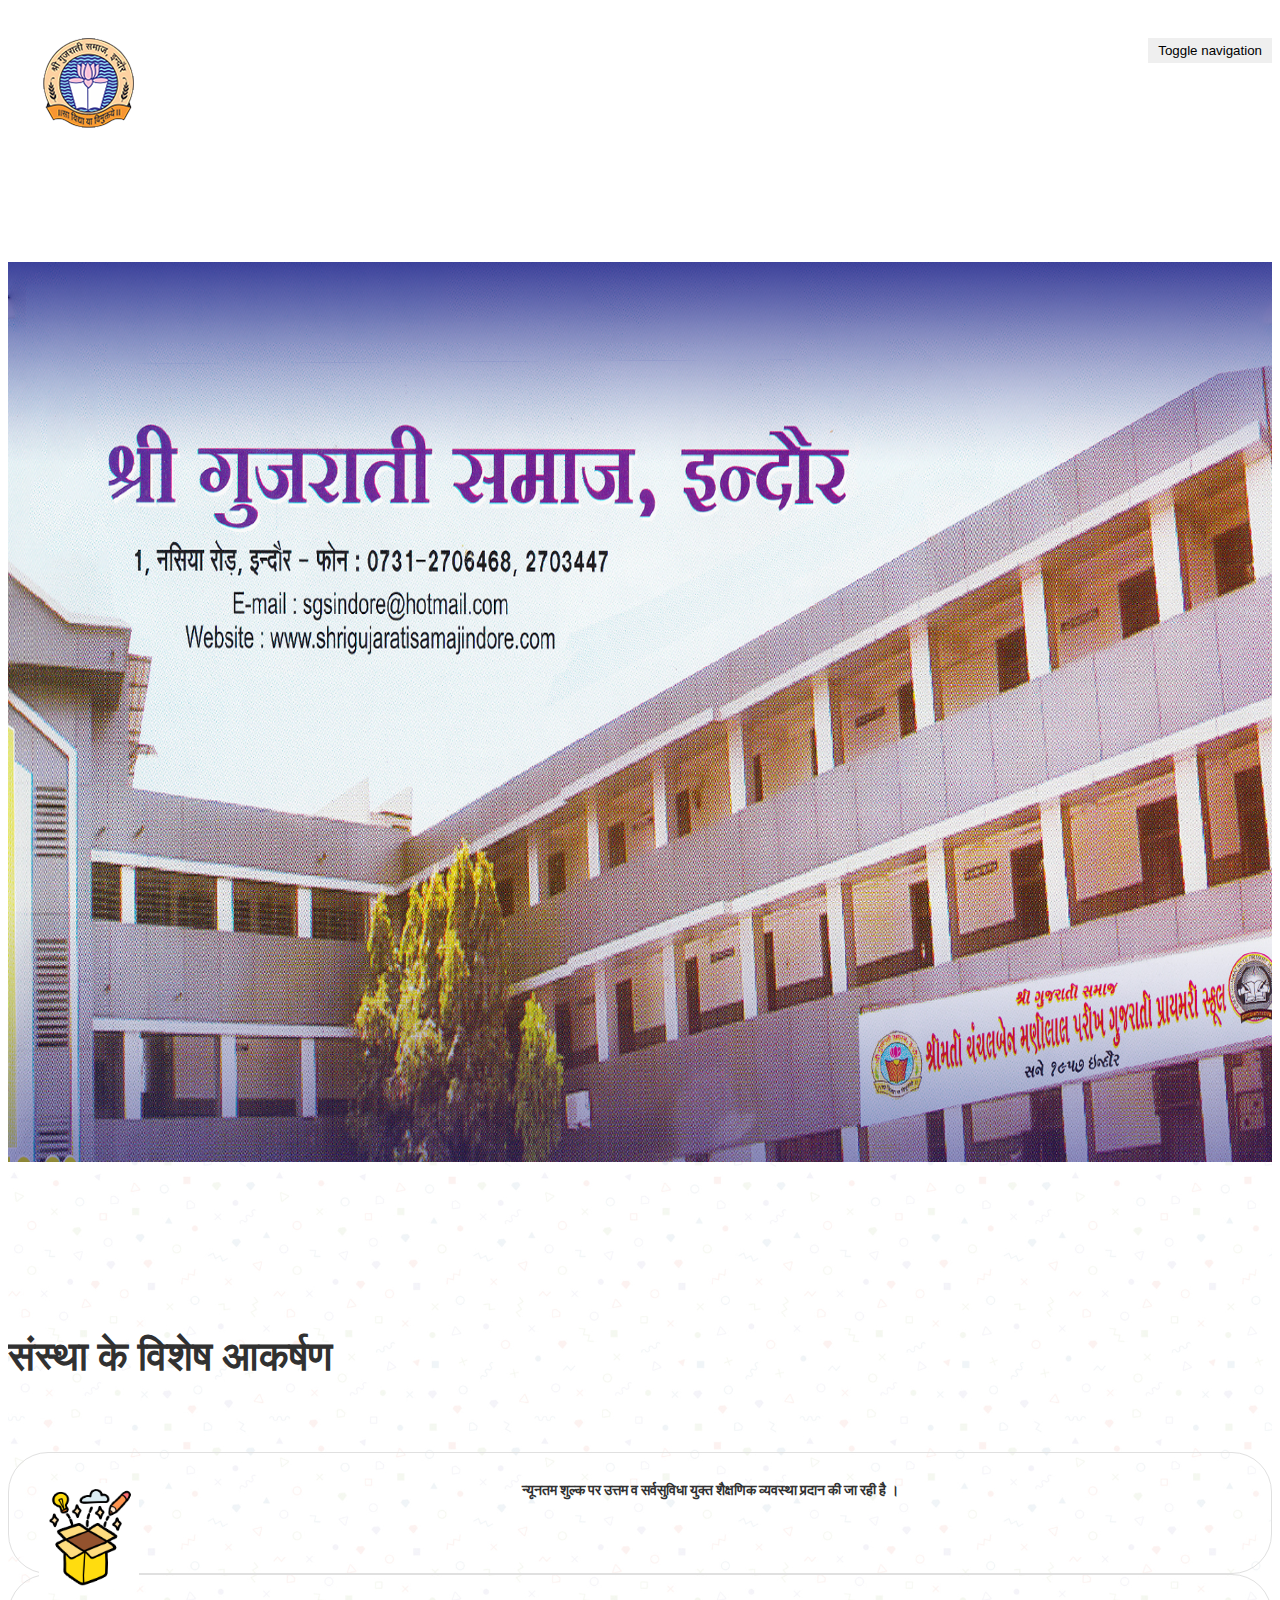
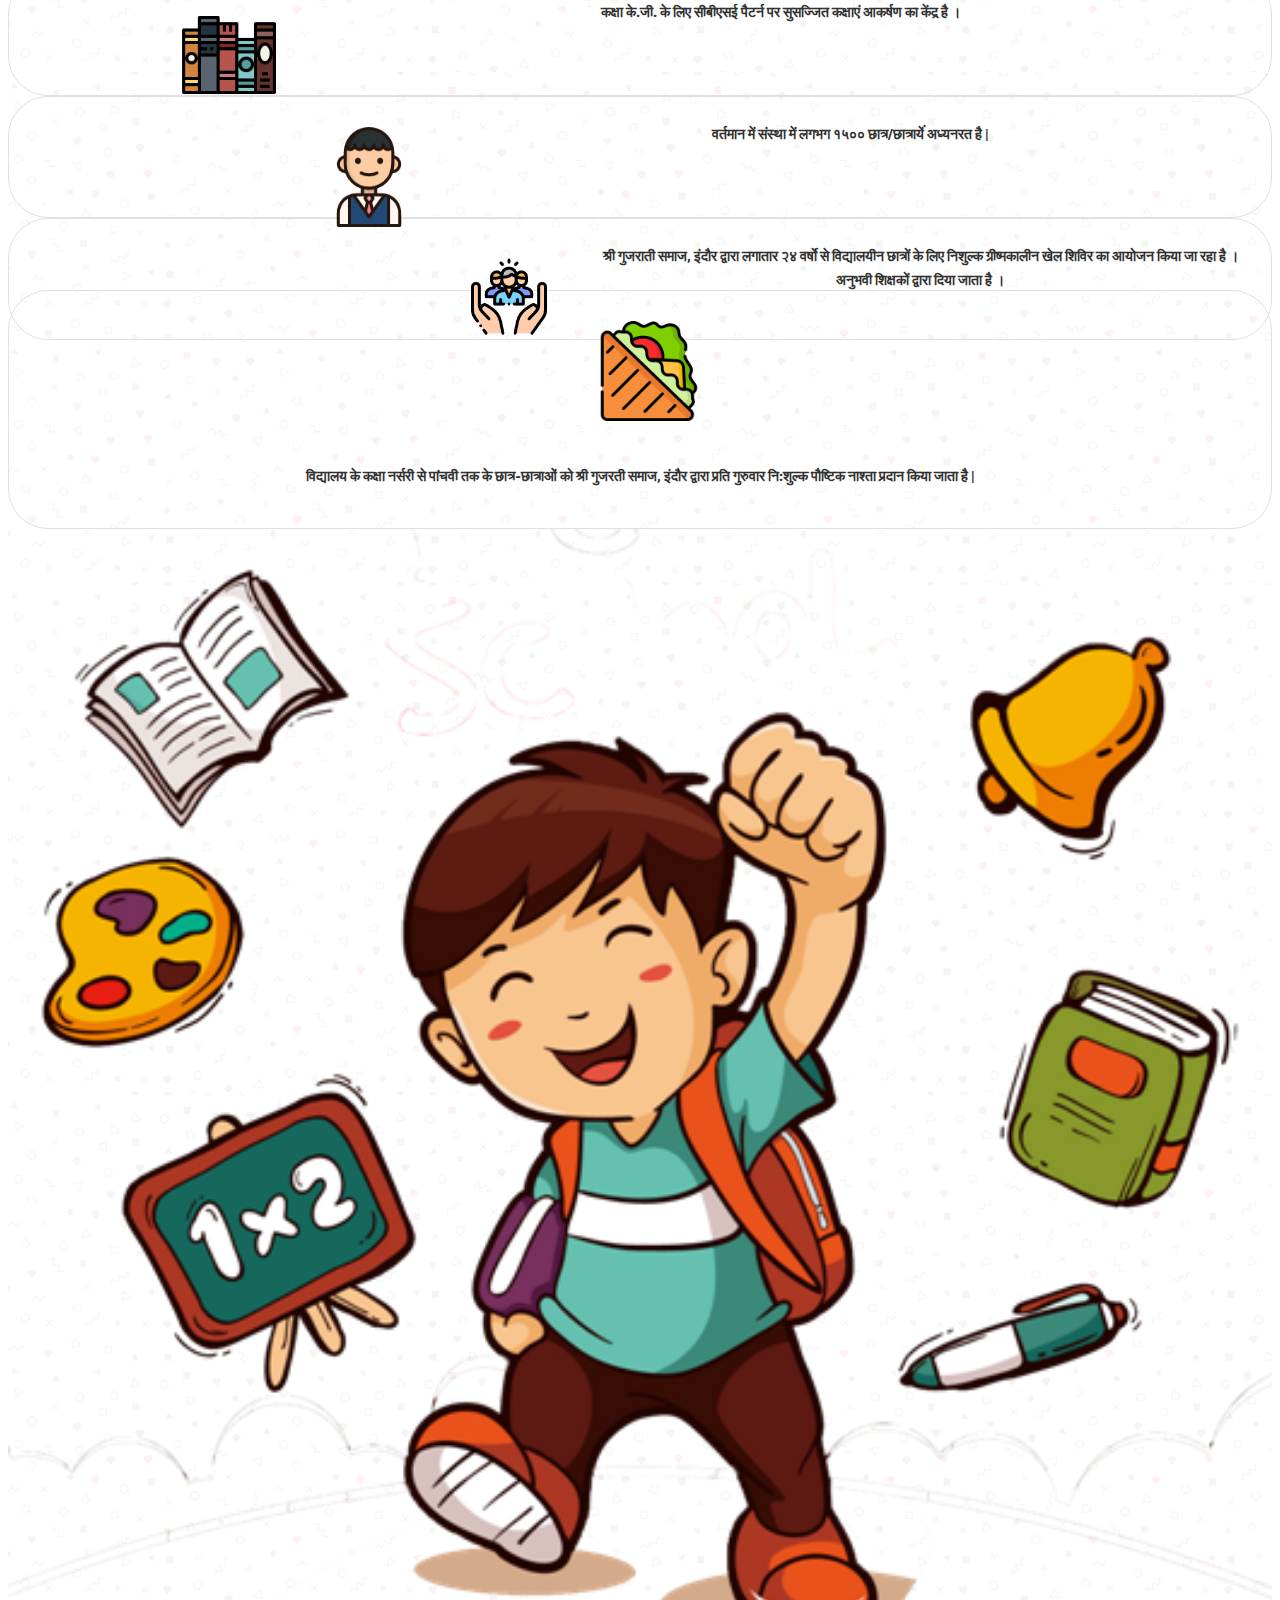
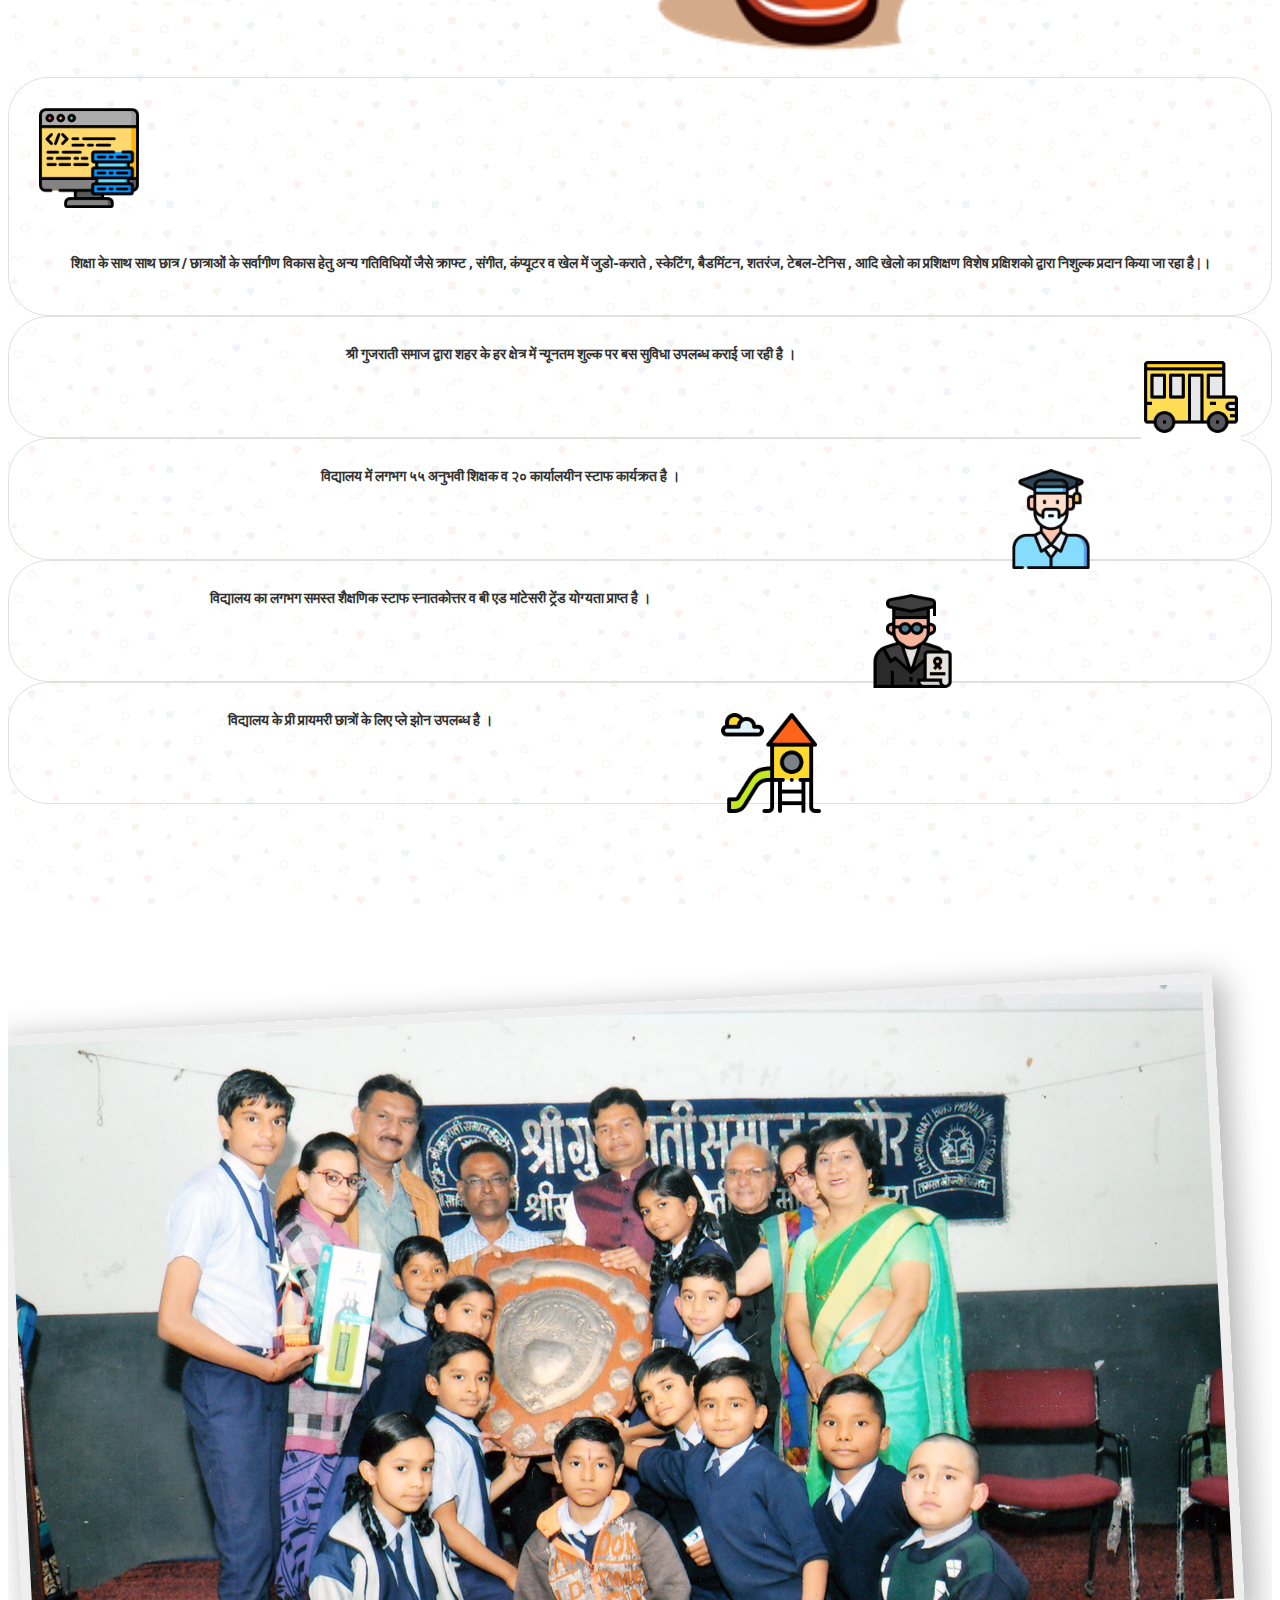
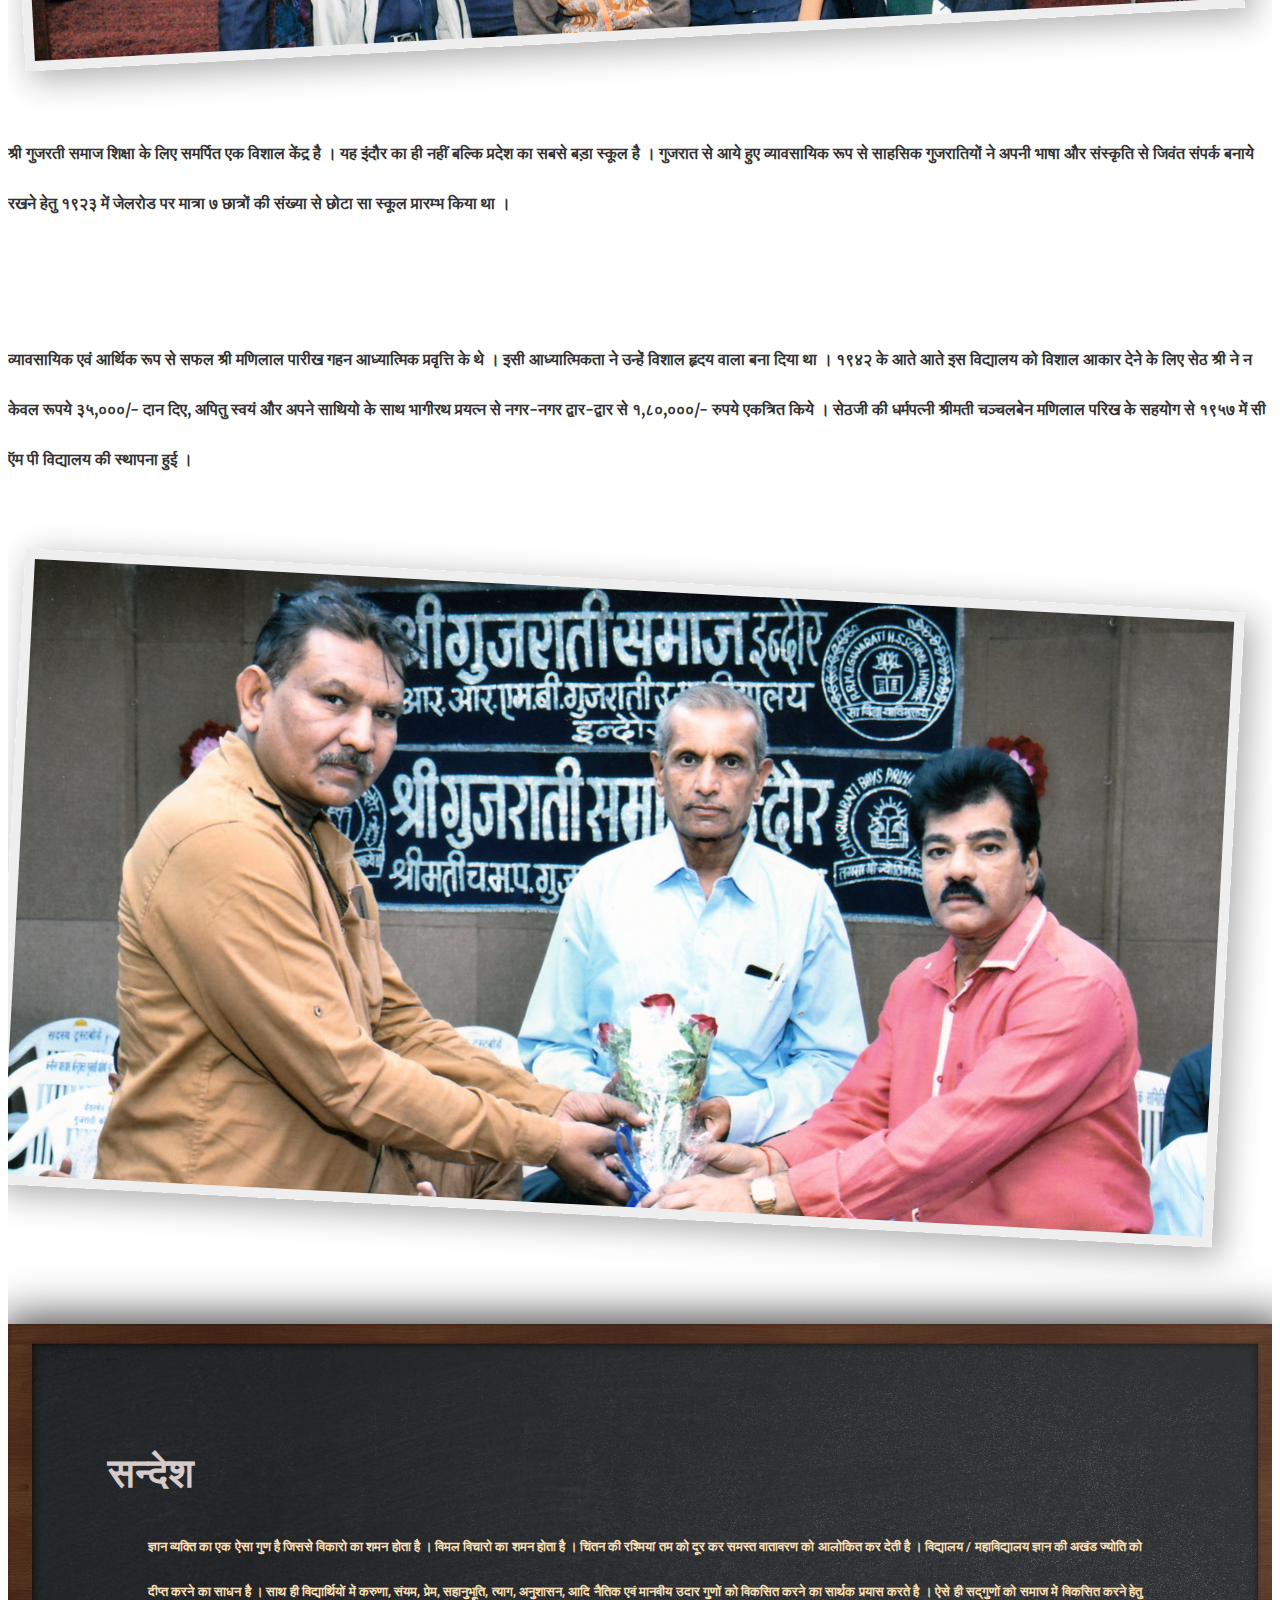
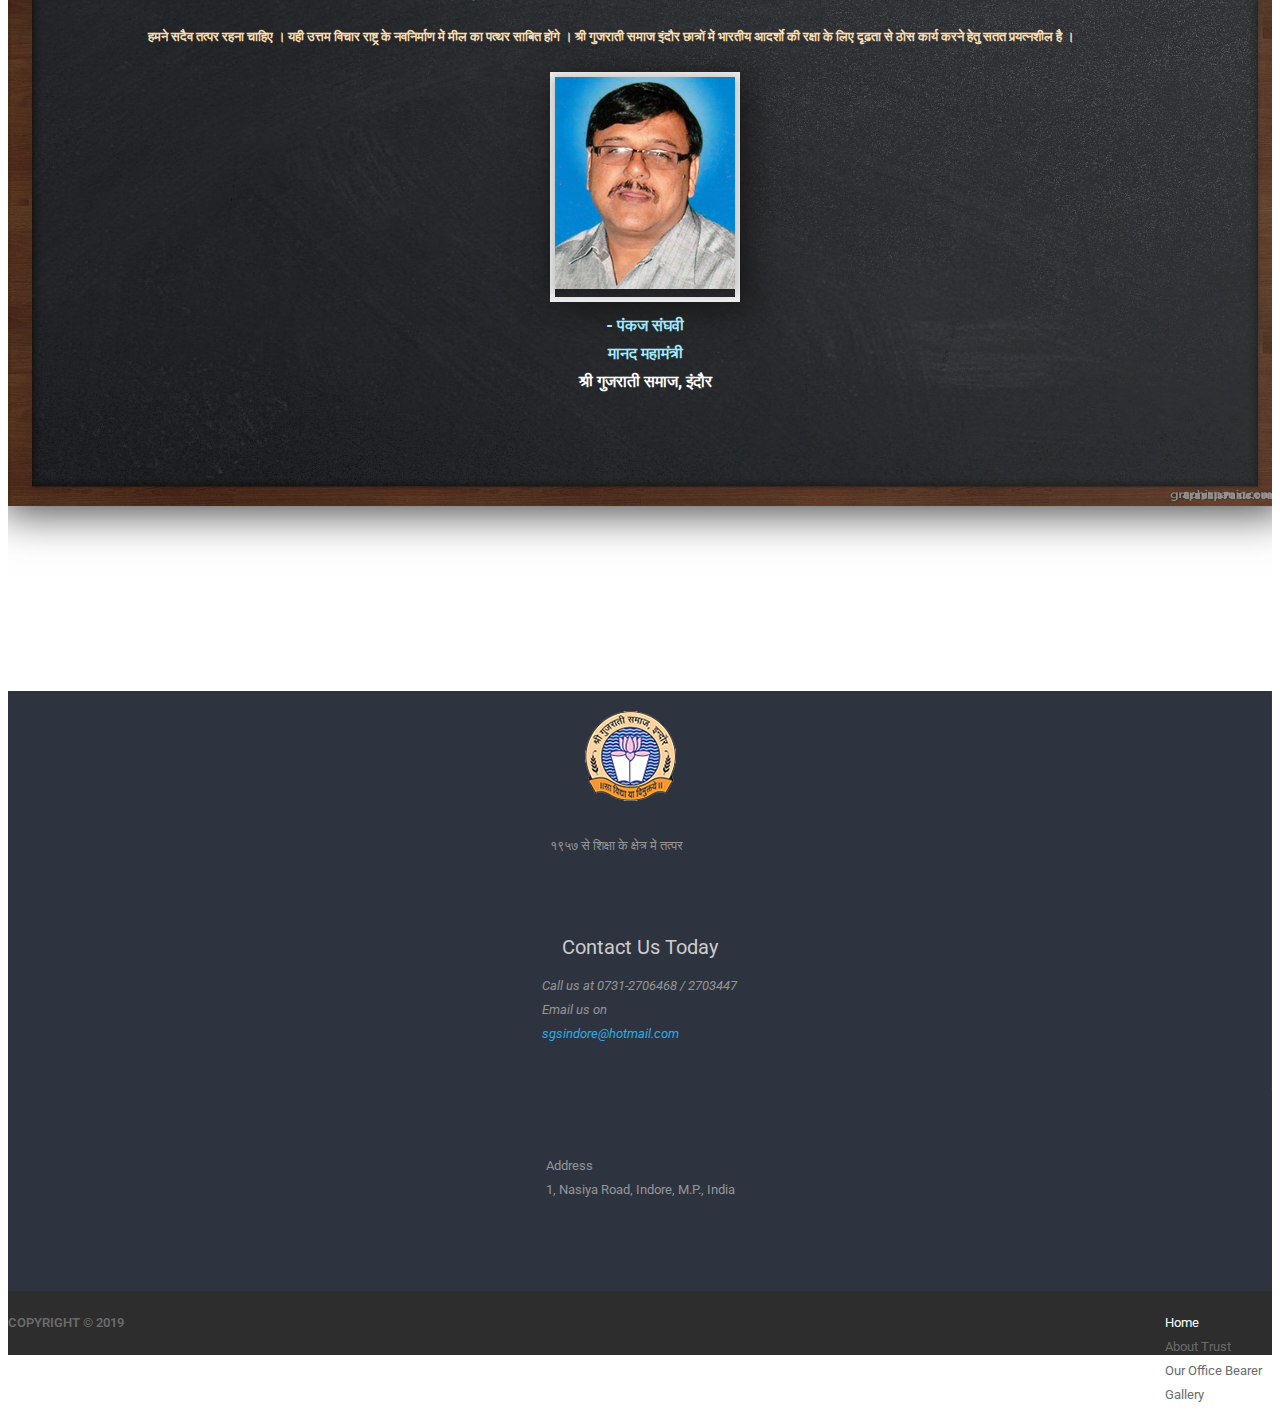
<file: index.html>
<!DOCTYPE html>
<html>

<head>
	<meta http-equiv="Content-Type" content="text/html; charset=utf-8">
	<meta http-equiv="X-UA-Compatible" content="IE=edge">
	<meta name="viewport" content="width=device-width, initial-scale=1">
	<!-- The above 3 meta tags *must* come first in the head; any other head content must come *after* these tags -->
	<title>Shree Gujrati Samaj, Indore</title>
	<!-- web-fonts -->
	<link href="https://fonts.googleapis.com/css?family=Roboto:400,700,500" rel="stylesheet" type="text/css" />
	<link href="http://fonts.googleapis.com/css?family=Montserrat:400,700" rel="stylesheet" type="text/css" />
	<!-- off-canvas -->
	<link href="css/mobile-menu.css" rel="stylesheet" /><!-- font-awesome -->
	<link href="fonts/font-awesome/css/font-awesome.min.css" rel="stylesheet" /><!-- Bootstrap -->
	<link crossorigin="anonymous" href="https://maxcdn.bootstrapcdn.com/bootstrap/3.3.6/css/bootstrap.min.css"
		integrity="sha384-1q8mTJOASx8j1Au+a5WDVnPi2lkFfwwEAa8hDDdjZlpLegxhjVME1fgjWPGmkzs7" rel="stylesheet" />
	<!-- Style CSS -->
	<link href="css/style.css" rel="stylesheet" />
	<!-- HTML5 shim and Respond.js for IE8 support of HTML5 elements and media queries -->
	<!-- WARNING: Respond.js doesn't work if you view the page via file:// -->
	<!--[if lt IE 9]>
    <script src="https://oss.maxcdn.com/html5shiv/3.7.2/html5shiv.min.js"></script>
    <script src="https://oss.maxcdn.com/respond/1.4.2/respond.min.js"></script>
    <![endif]-->
	<style type="text/css">
		.img-responsive {
			max-width: 150px;
			padding: 20px;
		}
	</style>
</head>

<body>
	<div id="main-wrapper">
		<!-- Page Preloader -->
		<div id="preloader">
			<div id="status">
				<div class="status-mes"></div>
			</div>
		</div>

		<div class="uc-mobile-menu-pusher">
			<div class="content-wrapper">
				<nav class="navbar m-menu navbar-default navbar-fixed-top">
					<div class="container">
						<!-- Brand and toggle get grouped for better mobile display -->
						<div class="navbar-header">
							<button type="button" class="navbar-toggle collapsed" data-toggle="collapse"
									data-target="#navbar-collapse-1">
								<span class="sr-only">Toggle navigation</span>
								<span class="icon-bar"></span>
								<span class="icon-bar"></span>
								<span class="icon-bar"></span>
							</button>
							<a class="navbar-brand" href="index.html"><img src="img/logo.png" alt=""></a>
						</div>
						<!-- Collect the nav links, forms, and other content for toggling -->

						<div class="collapse navbar-collapse" id="#navbar-collapse-1">
							<ul class="nav navbar-nav navbar-right main-nav">
								<li class="active"><a href="index.html">Home</a></li>
								<li><a href="about.html">About Trust</a></li>
								<li><a href="staff.html">Our Office Bearer</a></li>
								<li><a href="gallery.html">Gallery</a></li>
							</ul>
						</div>
						<!-- .navbar-collapse -->
					</div>
					<!-- .container -->
				</nav>
				<!-- .nav -->

				<div class="hidden-block"></div>

				<div class="home-banner"></div>

				<section class="x-services ptb-100 gray-bg">
					<section class="section-title">
						<div class="container text-center">
							<h2><b>संस्था के विशेष आकर्षण </b></h2>
						</div>
					</section>

					<div class="container">
						<!-- <div class="thumbnail clearfix text-center" style="border: none; margin: 0">
                            <div class="caption">
                                    <b><h3><a href="#">श्री गुजराती समाज, इंदौर द्वारा लगातार २४ वर्षो से विद्यालयीन छात्रों के लिए निशुल्क ग्रीष्मकालीन खेल शिविर का आयोजन किया जा रहा है ।नुभवी शिक्षकों द्वारा दिया जाता है । </a></h3></b>
                                </div>
                               <img class="img-responsive img-0" src="img/people.png" alt="Image" style="float: none;">
                        </div>
                   -->
						<div class="row">
							<div class="col-lg-4">
								<div class="thumbnail clearfix"><a href="#"><img alt="Image" class="img-responsive"
											src="img/learning.png" /></a>

									<div class="caption">
										<h3><b><a href="#">न्यूनतम शुल्क पर उत्तम व सर्वसुविधा युक्त शैक्षणिक व्यवस्था
													प्रदान की जा रही है । </a></b></h3>
									</div>
								</div>

								<div class="thumbnail clearfix"><a href="#"><img alt="Image" class="img-responsive"
											src="img/books.png" /></a>

									<div class="caption">
										<h3><b><a href="#">कक्षा के.जी. के लिए सीबीएसई पैटर्न पर सुसज्जित कक्षाएं आकर्षण
													का केंद्र है । </a></b></h3>
									</div>
								</div>

								<div class="thumbnail clearfix"><a href="#"><img alt="Image" class="img-responsive"
											src="img/student.png" /></a>

									<div class="caption">
										<h3><b><a href="#">वर्तमान में संस्था में लगभग १५०० छात्र/छात्रायेंं अध्यनरत है
													| </a></b></h3>
									</div>
								</div>

								<div class="thumbnail clearfix"><a href="#"><img alt="Image" class="img-responsive"
											src="img/people.png" /></a>

									<div class="caption">
										<h3><b><a href="#">श्री गुजराती समाज, इंदौर द्वारा लगातार २४ वर्षो से विद्यालयीन
													छात्रों के लिए निशुल्क ग्रीष्मकालीन खेल शिविर का आयोजन किया जा रहा
													है । अनुभवी शिक्षकों द्वारा दिया जाता है । </a></b></h3>
									</div>
								</div>
							</div>

							<div class="col-lg-4 center-feature">
								<div class="thumbnail clearfix"><a href="#"><img alt="Image"
											class="img-responsive img-0" src="img/snack.png" /></a>

									<div class="caption">
										<h3><b><a href="#">विद्यालय के कक्षा नर्सरी से पांचवी तक के छात्र-छात्राओं को
													श्री गुजरती समाज, इंदौर द्वारा प्रति गुरुवार नि:शुल्क पौष्टिक नाश्ता
													प्रदान किया जाता है | </a></b></h3>
									</div>
								</div>

								<div class="feature-img-wrap"><img alt="" class="feature-img"
										src="img/feature-img.png" /></div>

								<div class="thumbnail clearfix"><a href="#"><img alt="Image"
											class="img-responsive img-0" src="img/data.png" /></a>

									<div class="caption">
										<h3><b><a href="#">शिक्षा के साथ साथ छात्र / छात्राओं के सर्वागीण विकास हेतु
													अन्य गतिविधियों जैसे क्राफ्ट , संगीत, कंप्यूटर व खेल में जुडो-कराते
													, स्केटिंग, बैडमिंटन, शतरंज, टेबल-टेनिस , आदि खेलो का प्रशिक्षण
													विशेष प्रक्षिशको द्वारा निशुल्क प्रदान किया जा रहा है |। </a></b>
										</h3>
									</div>
								</div>
							</div>

							<div class="col-lg-4 thumbnail-right">
								<div class="thumbnail clearfix thumbnail-right"><a href="#"><img alt="Image"
											class="img-responsive" src="img/bus.png" /></a>

									<div class="caption">
										<h3><b><a href="#">श्री गुजराती समाज द्वारा शहर के हर क्षेत्र में न्यूनतम शुल्क
													पर बस सुविधा उपलब्ध कराई जा रही है । </a></b></h3>
									</div>
								</div>

								<div class="thumbnail clearfix"><a href="#"><img alt="Image" class="img-responsive"
											src="img/teacher.png" /></a>

									<div class="caption">
										<h3><b><a href="#">विद्यालय में लगभग ५५ अनुभवी शिक्षक व २० कार्यालयीन स्टाफ
													कार्यक्रत है ।</a></b></h3>
									</div>
								</div>

								<div class="thumbnail clearfix"><a href="#"><img alt="Image" class="img-responsive"
											src="img/teach.png" /></a>

									<div class="caption">
										<h3><b><a href="#">विद्यालय का लगभग समस्त शैक्षणिक स्टाफ स्नातकोत्तर व बी एड
													मांटेसरी ट्रेंड योग्यता प्राप्त है ।</a></b></h3>
									</div>
								</div>

								<div class="thumbnail clearfix"><a href="#"><img alt="Image" class="img-responsive"
											src="img/playzone.png" /></a>

									<div class="caption">
										<h3><b><a href="#">विद्यालय के प्री प्रायमरी छात्रों के लिए प्ले झोन उपलब्ध है
													।</a></b></h3>
									</div>
								</div>
							</div>
						</div>
						<!-- <div class="thumbnail clearfix text-center" style="border: none;margin:0px;">
                                   <img class="img-responsive img-0" src="img/data.png" alt="Image" style="float: none;">
                                   <div class="caption">
                                        <b><h3><a href="#">शिक्षा के साथ साथ छात्र / छात्राओं के सर्वागीण विकास हेतु अन्य  गतिविधियों जैसे क्राफ्ट , संगीत, कंप्यूटर व खेल में जुडो-कराते , स्केटिंग, बैडमिंटन, शतरंज, टेबल-टेनिस , आदि खेलो का प्रशिक्षण विशेष प्रक्षिशको द्वारा निशुल्क प्रदान किया जा रहा है | </a></h3></b>
                 
                                     </div>
        
    </div> -->
						<!-- .container -->
					</div>
				</section>
				<!-- .x-services -->

				<section class="x-features">
					<div class="container">
						<div class="row">
							<div class="col-md-6 img-left"><img alt="" src="img/gallery7.jpg" /></div>

							<div class="col-md-6">
								<div class="promo-block-wrapper clearfix">
									<div class="promo-content">&nbsp;
										<p>श्री गुजरती समाज शिक्षा के लिए समर्पित एक विशाल केंद्र है । यह इंदौर का ही
											नहीं बल्कि प्रदेश का सबसे बड़ा स्कूल है । गुजरात से आये हुए व्यावसायिक रूप से
											साहसिक गुजरातियों ने अपनी भाषा और संस्कृति से जिवंत संपर्क बनाये रखने हेतु
											१९२३ में जेलरोड पर मात्रा ७ छात्रों की संख्या से छोटा सा स्कूल प्रारम्भ किया
											था ।</p>
									</div>
								</div>
							</div>
						</div>

						<div class="row">
							<div class="col-md-6">
								<div class="promo-block-wrapper clearfix">
									<div class="promo-content">&nbsp;
										<p>व्यावसायिक एवं आर्थिक रूप से सफल श्री मणिलाल पारीख गहन आध्यात्मिक प्रवृत्ति
											के थे । इसी आध्यात्मिकता ने उन्हें विशाल हृदय वाला बना दिया था । १९४२ के आते
											आते इस विद्यालय को विशाल आकार देने के लिए सेठ श्री ने न केवल रूपये ३५,०००/-
											दान दिए, अपितु स्वयं और अपने साथियो के साथ भागीरथ प्रयत्न से नगर-नगर
											द्वार-द्वार से १,८०,०००/- रुपये एकत्रित किये । सेठजी की धर्मपत्नी श्रीमती
											चञ्चलबेन मणिलाल परिख के सहयोग से १९५७ में सी ऍम पी विद्यालय की स्थापना हुई ।
										</p>
									</div>
								</div>
							</div>

							<div class="col-md-6 img-right"><img alt="" src="img/gallery5.jpeg" /></div>
						</div>
					</div>

					<section class="letter">
						<section class="section-title">
							<div class="text-center">
								<h2 style="color:#d6caca">सन्देश</h2>
							</div>
						</section>

						<div class="row">
							<div class="col-lg-10">
								<blockquote style="border-left:none; line-height: 35px;text-align: justify">
									<p style="color: wheat;">ज्ञान व्यक्ति का एक ऐसा गुण है जिससे विकारो का शमन होता है
										। विमल विचारो का शमन होता है । चिंतन की रश्मियां तम को दूर कर समस्त वातावरण को
										आलोकित कर देती है । विद्यालय / महाविद्यालय ज्ञान की अखंड ज्योति को दीप्त करने का
										साधन है । साथ ही विद्यार्थियों में करुणा, संयम, प्रेम, सहानुभूति, त्याग,
										अनुशासन, आदि नैतिक एवं मानवीय उदार गुणों को विकसित करने का सार्थक प्रयास करते है
										। ऐसे ही सद्गुणों को समाज में विकसित करने हेतु हमने सदैव तत्पर रहना चाहिए । यही
										उत्तम विचार राष्ट्र के नवनिर्माण में मील का पत्थर साबित होंगे । <b>श्री गुजराती
											समाज इंदौर</b> छात्रों में भारतीय आदर्शो की रक्षा के लिए दृढ़ता से ठोस कार्य
										करने हेतु सतत प्रयत्नशील है ।</p>
								</blockquote>
							</div>
							<div class="col-lg-2">

								<div class="board-sec ">
									<div class="board-img">
										<div class="thumb-img"><img alt="Image" src="img/img-team-8.png" /></div>
									</div>

									<p style="font-weight: bold;
									font-size: 16px;
									line-height: 28px;
									color: #a2e9ff;
									text-align: center;
									margin: 10px auto"><b>- पंकज संघवी<br />
											मानद महामंत्री<br />
											<span style="color: white">श्री गुजराती समाज, इंदौर</span> </b></p>
								</div>
							</div>
						</div>
						<!-- 
<blockquote style="border-left:none; line-height: 35px;text-align: justify">
<p style="color: wheat;">ज्ञान व्यक्ति का एक ऐसा गुण है जिससे विकारो का शमन होता है । विमल विचारो का शमन होता है । चिंतन की रश्मियां तम को दूर कर समस्त वातावरण को आलोकित कर देती है । विद्यालय / महाविद्यालय ज्ञान की अखंड ज्योति को दीप्त करने का साधन है । साथ ही विद्यार्थियों में करुणा, संयम, प्रेम, सहानुभूति, त्याग, अनुशासन, आदि नैतिक एवं मानवीय उदार गुणों को विकसित करने का सार्थक प्रयास करते है । ऐसे ही सद्गुणों को समाज में विकसित करने हेतु हमने सदैव तत्पर रहना चाहिए । यही उत्तम विचार राष्ट्र के नवनिर्माण में मील का पत्थर साबित होंगे । <b>श्री गुजराती समाज इंदौर</b> छात्रों में भारतीय आदर्शो की रक्षा के लिए दृढ़ता से ठोस कार्य करने हेतु सतत प्रयत्नशील है ।</p>
&nbsp;

<div class="board-sec ">
<div class="board-img">
<div class="thumb-img"><img alt="Image" src="img/img-team-8.png" /></div>
</div>

<p style="font-weight: bold;
                            font-size: 16px;
                            line-height: 28px;
                            color: #a2e9ff;
                            text-align: center;
                            margin: 10px auto"><b>- पंकज संघवी<br />
मानद महामंत्री<br />
<span style="color: white">श्री गुजराती समाज, इंदौर</span> </b></p>
</div>
</blockquote> -->
					</section>
					<!-- .testimonial -->
				</section>
			</div>
		</div>
		<!-- /.client-logo -->

		<footer class="footer">
			<!-- Footer Widget Section -->
			<div class="footer-widget-section">
				<div class="container text-center">
					<div class="row">
						<div class="col-sm-4 footer-block">
							<div class="footer-widget widget_text">
								<div class="footer-logo"><img alt="" src="img/logo.png" /></div>

								<p>१९५७ से शिक्षा के क्षेत्र में तत्पर</p>
							</div>
						</div>
						<!-- /.col-sm-4 -->

						<div class="col-sm-4 footer-block">
							<h3>Contact Us Today</h3>

							<address>Call us at 0731-2706468 / 2703447<br />
								Email us on<br />
								<a href="mailto:#">sgsindore@hotmail.com </a>
							</address>
						</div>
						<!-- /.col-sm-4 -->

						<div class="col-sm-4 footer-block last">
							<div class="footer-widget widget_text">Address<br />
								1, Nasiya Road, Indore, M.P., India
								<ul class="list-inline social-links">
									<li></li>
									<li></li>
									<li></li>
								</ul>
							</div>
						</div>
						<!-- /.col-sm-4 -->
					</div>
				</div>
			</div>
			<!-- /.Footer Widget Section -->

			<div class="copyright-section">
				<div class="container clearfix"><span class="copytext">Copyright &copy; 2019 </span>

					<ul class="list-inline pull-right">
						<li class="active"><a href="index.html">Home</a></li>
						<li><a href="about.html">About Trust</a></li>
						<li><a href="staff.html">Our Office Bearer</a></li>
						<li><a href="gallery.html">Gallery</a></li>
						<!-- <li><a href="#">Events</a></li>
                  <li><a href="#">Enquiry</a></li> -->
					</ul>
				</div>
				<!-- .container -->
			</div>
			<!-- .copyright-section -->
		</footer>
		<!-- .footer -->
		<!-- .offcanvas-pusher -->

		<div class="uc-mobile-menu uc-mobile-menu-effect"><button aria-hidden="true" class="close"
				data-toggle="offcanvas" id="uc-mobile-menu-close-btn" type="button">&times;</button>

			<div>
				<div>
					<ul id="menu">
						<li><a href="index.html">Home</a></li>
						<li><a href="about.html">About Trust</a></li>
						<li><a href="staff.html">Our Office Bearer</a></li>
						<li><a href="gallery.html">Gallery</a></li>
					</ul>
				</div>
			</div>
		</div>
		<!-- .uc-mobile-menu -->
		<!-- #main-wrapper -->
		<!-- Script -->
		<script src="js/jquery-2.1.4.min.js"></script>
		<script src="https://maxcdn.bootstrapcdn.com/bootstrap/3.3.6/js/bootstrap.min.js"
			integrity="sha384-0mSbJDEHialfmuBBQP6A4Qrprq5OVfW37PRR3j5ELqxss1yVqOtnepnHVP9aJ7xS"
			crossorigin="anonymous"></script>
		<script src="js/smoothscroll.js"></script>
		<script src="js/mobile-menu.js"></script>
		<script src="js/flexSlider/jquery.flexslider-min.js"></script>
		<script src="js/scripts.js"></script>
	</div>
</body>

</html>
</file>
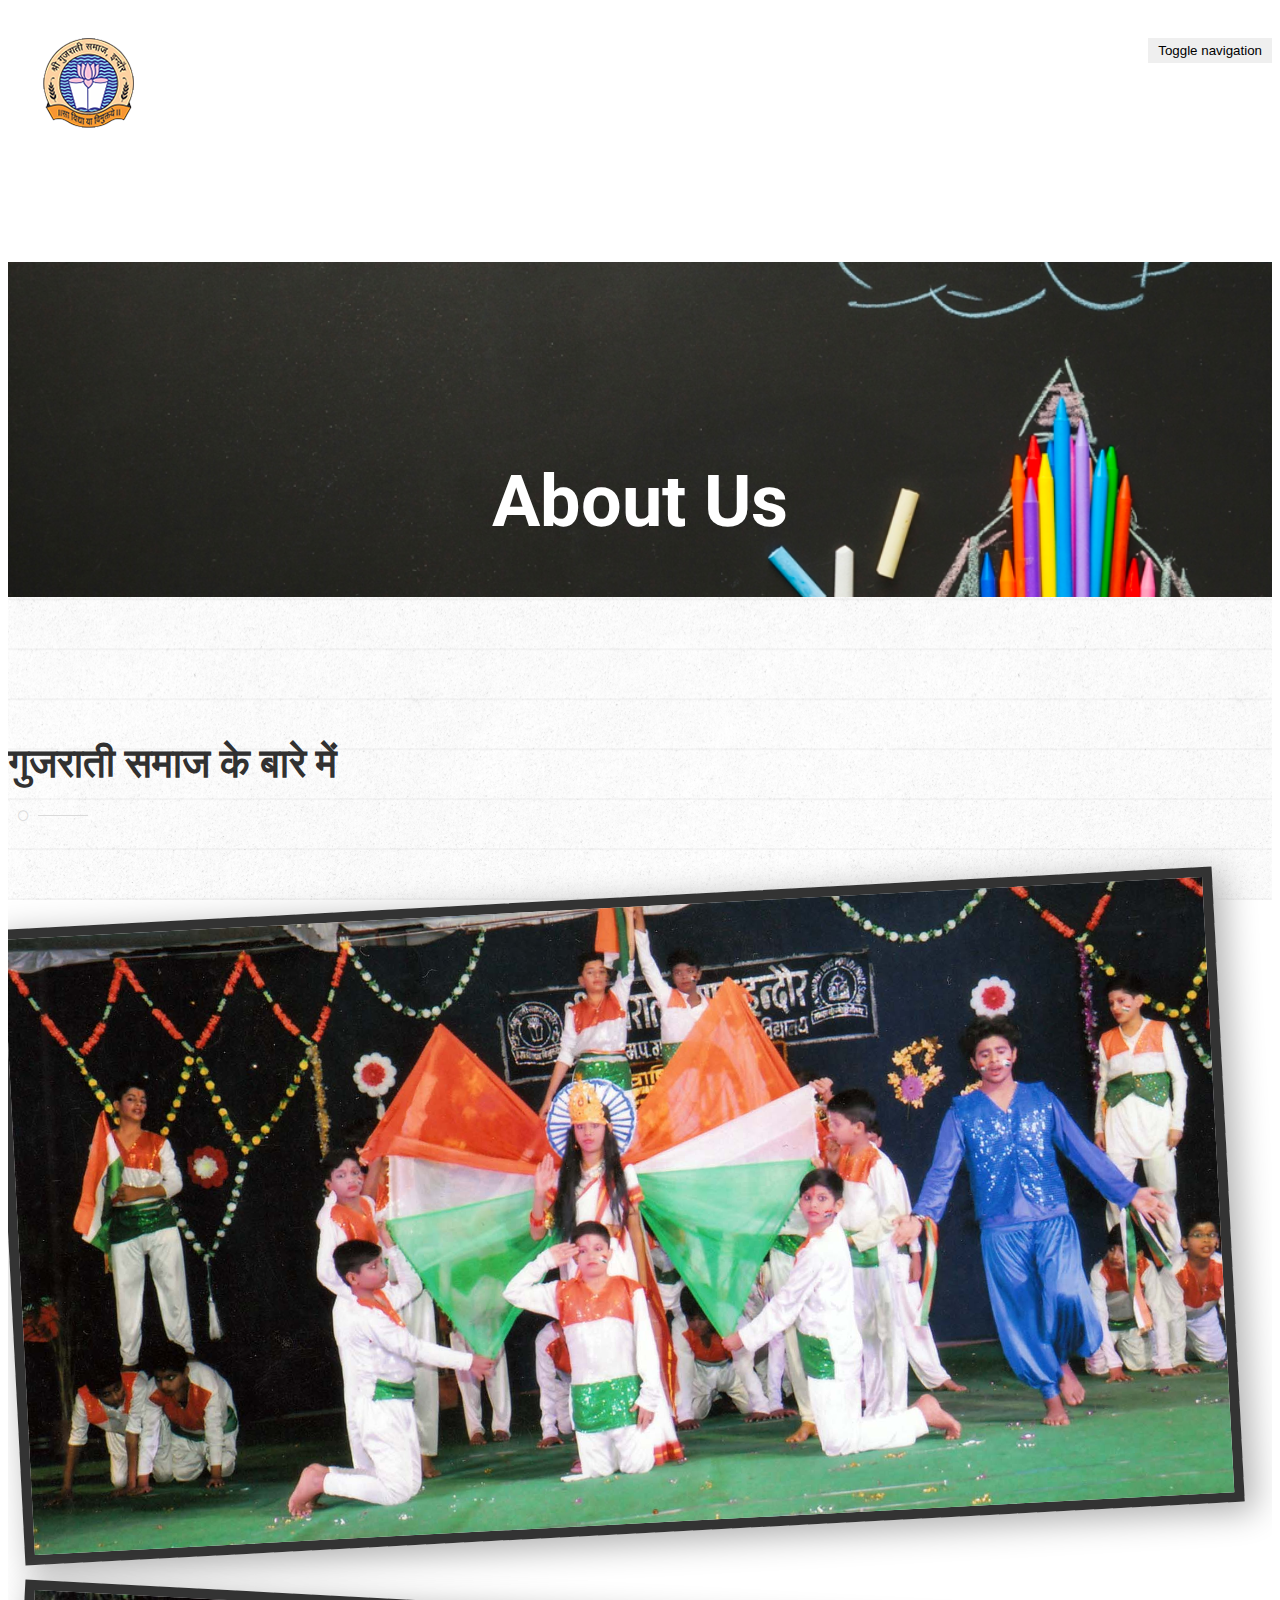
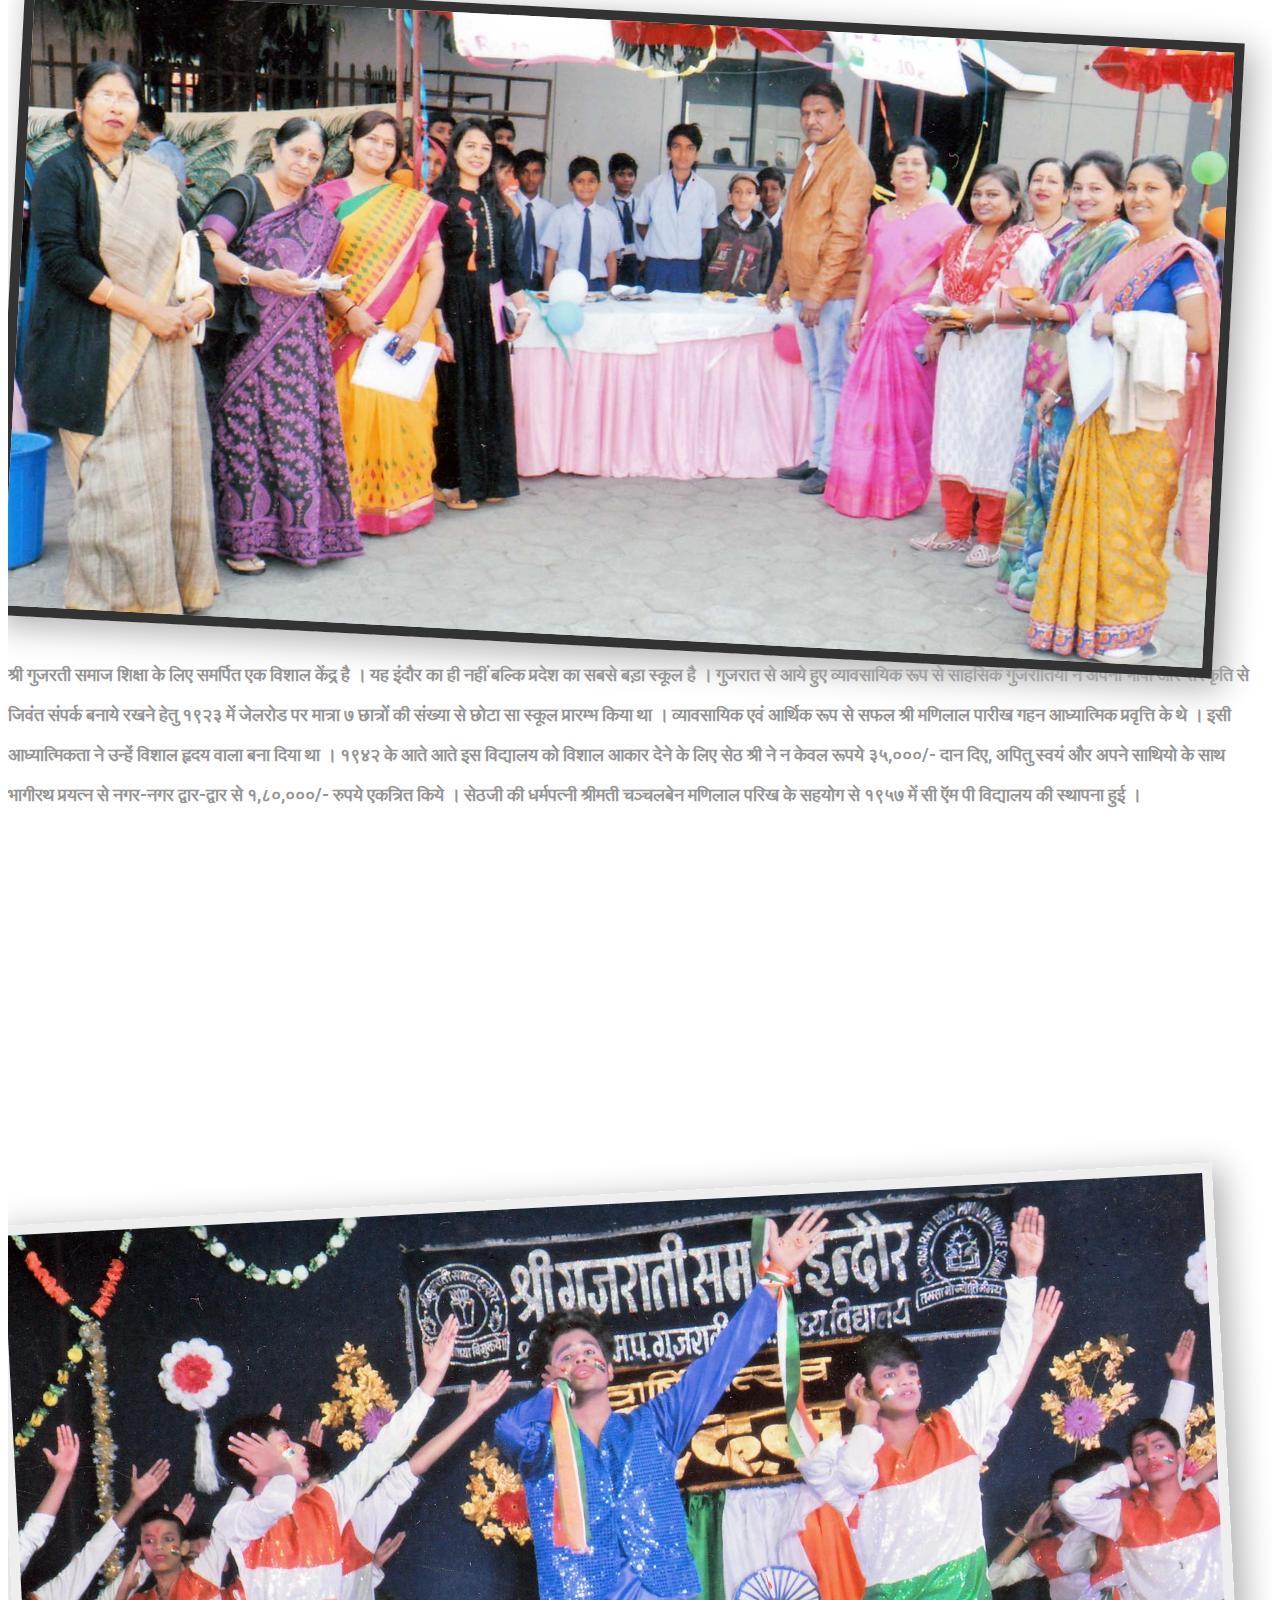
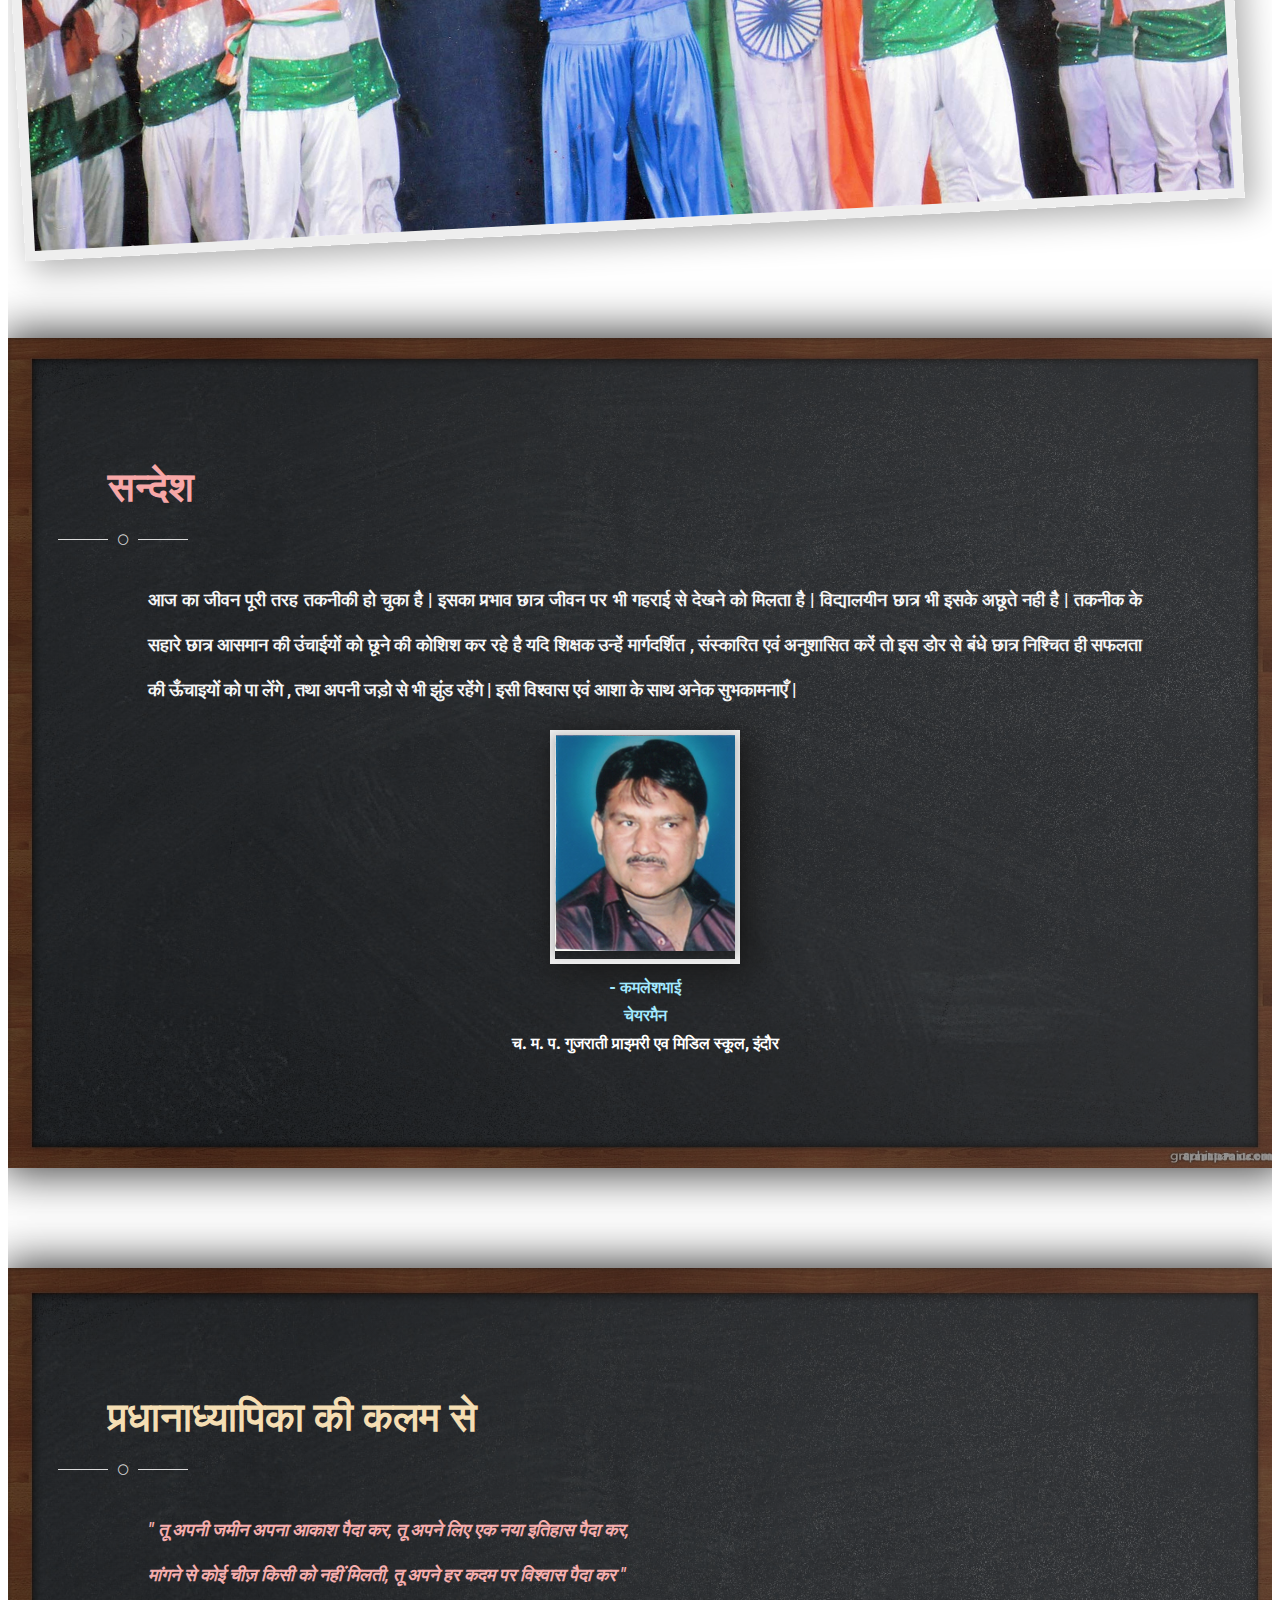
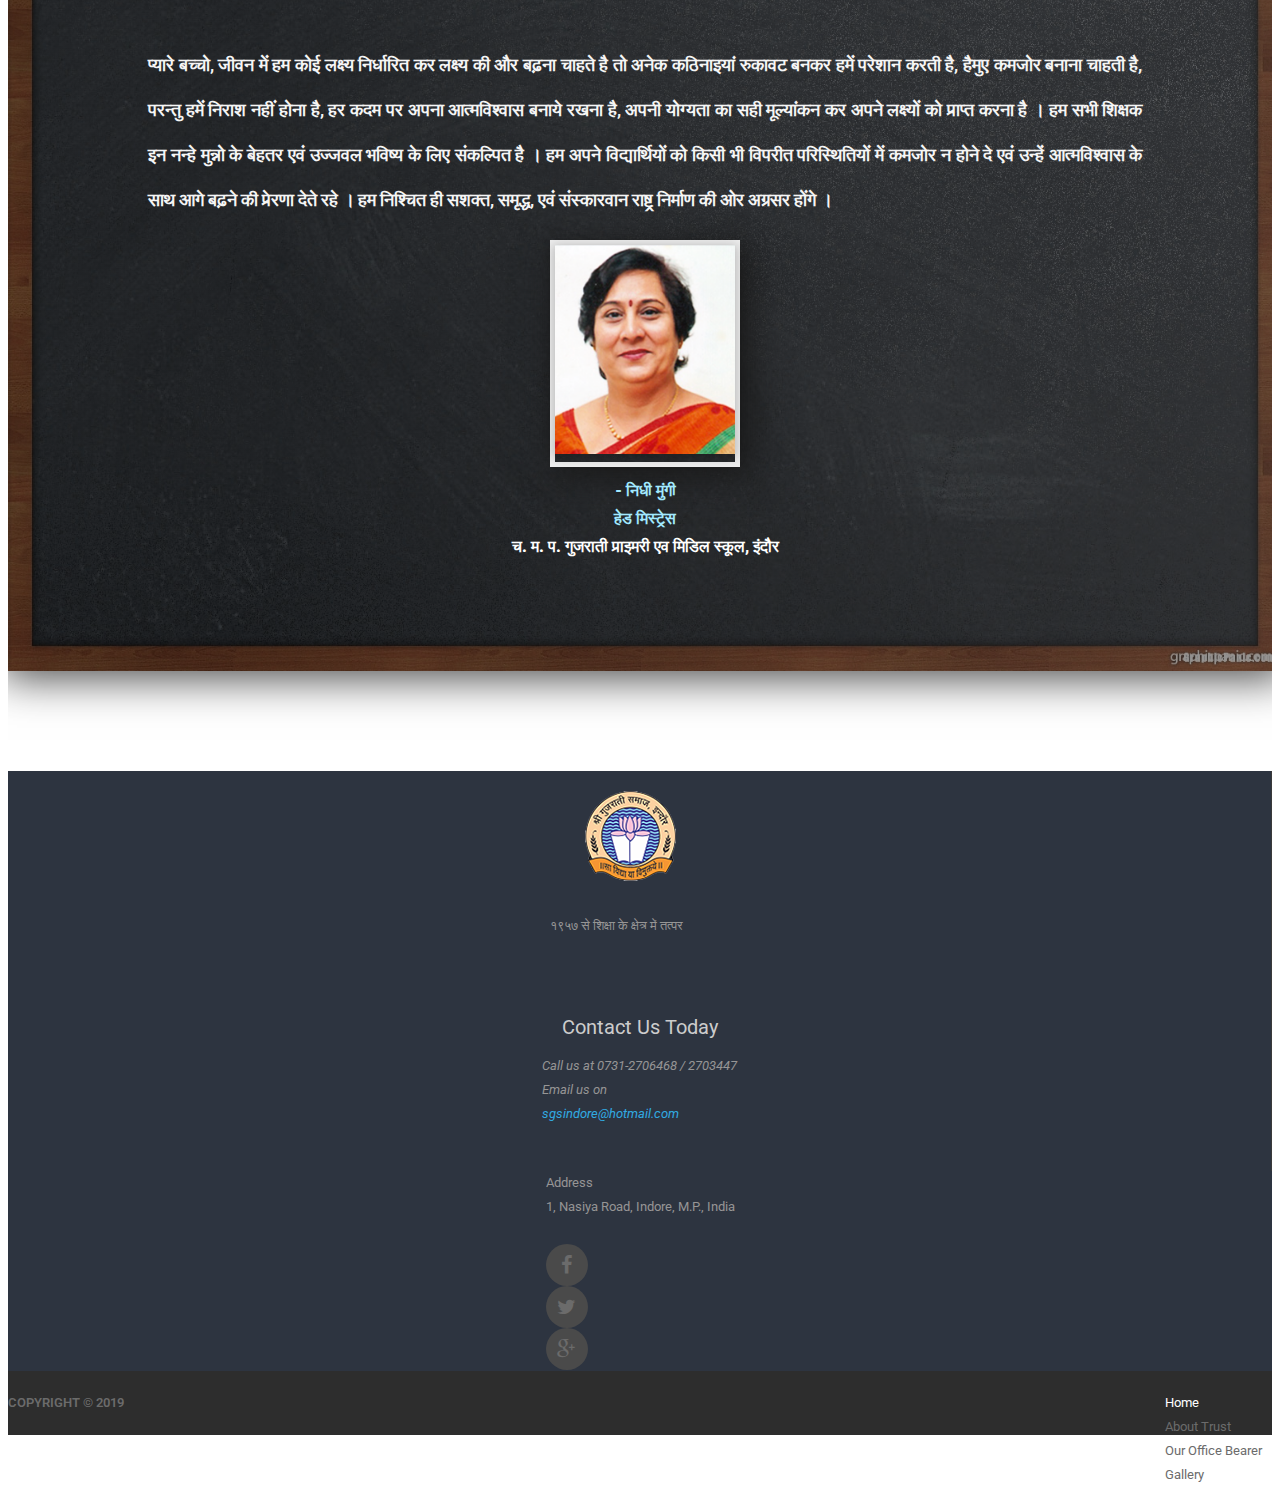
<file: about.html>
<!DOCTYPE html>
<html>
<head><meta http-equiv="Content-Type" content="text/html; charset=utf-8">
    
    
    <meta http-equiv="X-UA-Compatible" content="IE=edge">
    <meta name="viewport" content="width=device-width, initial-scale=1">
    <!-- The above 3 meta tags *must* come first in the head; any other head content must come *after* these tags -->
    <title>Shree Gujrati Samaj, Indore</title>
    <!-- web-fonts -->
    <link href='https://fonts.googleapis.com/css?family=Roboto:400,700,500' rel='stylesheet' type='text/css'>
    <link href='http://fonts.googleapis.com/css?family=Montserrat:400,700' rel='stylesheet' type='text/css'>
    <link href="http://fonts.googleapis.com/css?family=Hind" rel="stylesheet">
    <!-- off-canvas -->
    <link href="css/mobile-menu.css" rel="stylesheet">
    <!-- font-awesome -->
    <link href="fonts/font-awesome/css/font-awesome.min.css" rel="stylesheet">
    <!-- Bootstrap -->
    <link rel="stylesheet" href="https://maxcdn.bootstrapcdn.com/bootstrap/3.3.6/css/bootstrap.min.css"
          integrity="sha384-1q8mTJOASx8j1Au+a5WDVnPi2lkFfwwEAa8hDDdjZlpLegxhjVME1fgjWPGmkzs7" crossorigin="anonymous">
    <!-- Style CSS -->
    <link href="css/style.css" rel="stylesheet">

    <style>
    @font-face {
  font-family: 'Hind';
  font-style: normal;
  font-weight: 400;
  src: local('Hind Regular'), local('Hind-Regular'), url(https://fonts.gstatic.com/s/hind/v9/5aU69_a8oxmIdGh4BCOz.woff2) format('woff2');
  unicode-range: U+0900-097F, U+1CD0-1CF6, U+1CF8-1CF9, U+200C-200D, U+20A8, U+20B9, U+25CC, U+A830-A839, U+A8E0-A8FB;
}</style>

    <!-- HTML5 shim and Respond.js for IE8 support of HTML5 elements and media queries -->
    <!-- WARNING: Respond.js doesn't work if you view the page via file:// -->
    <!--[if lt IE 9]>
    <script src="https://oss.maxcdn.com/html5shiv/3.7.2/html5shiv.min.js"></script>
    <script src="https://oss.maxcdn.com/respond/1.4.2/respond.min.js"></script>
    <![endif]-->
</head>
<body>
<div id="main-wrapper">

<!-- Page Preloader -->
<div id="preloader">
    <div id="status">
        <div class="status-mes"></div>
    </div>
</div>

<div class="uc-mobile-menu-pusher">

<div class="content-wrapper">
<nav class="navbar m-menu navbar-default navbar-fixed-top">
    <div class="container">
        <!-- Brand and toggle get grouped for better mobile display -->
        <div class="navbar-header">
            <button type="button" class="navbar-toggle collapsed" data-toggle="collapse"
                    data-target="#navbar-collapse-1">
                <span class="sr-only">Toggle navigation</span>
                <span class="icon-bar"></span>
                <span class="icon-bar"></span>
                <span class="icon-bar"></span>
            </button>
            <a class="navbar-brand" href="index.html"><img src="img/logo.png" alt=""></a>
        </div>


        <!-- Collect the nav links, forms, and other content for toggling -->
        <div class="collapse navbar-collapse" id="#navbar-collapse-1">
            <ul class="nav navbar-nav navbar-right main-nav">
                <li><a href="index.html">Home</a></li>
                <li class="active"><a href="about.html">About Trust</a></li>
                <li><a href="staff.html">Our Office Bearer</a></li>
                <li><a href="gallery.html">Gallery</a></li>
                <!-- <li><a href="#">Events</a></li>
                <li><a href="#">Enquiry</a></li> -->
            </ul>

        </div>
        <!-- .navbar-collapse -->
    </div>
    <!-- .container -->
</nav>
<!-- .nav -->

<section class="single-page-title">
    <div class="container">
        <h2>About us</h2>
    </div>
</section>

<section class="about-text">
<br><br><br>
    <section class="section-title">
        <div class="container text-center">
            <h2>गुजराती समाज के बारे में </h2>
            <span class="bordered-icon"><i class="fa fa-circle-thin"></i></span>
        </div>
    </section>

    <div class="container">
        <div class="row">
            <div class="col-md-4 img-left">
                <img class="img-responsive" src="img/gallery3.jpeg">
            </div>
            <div class="col-md-4">
                </div>
            <div class="col-md-4 img-right">
                    <img class="img-responsive img-hidden" src="img/gallery8.jpg" style="transform: rotate(3deg)">
                </div>
        </div>
        <div class="row">
            <div class="col-lg-8">
                    <p style="margin:auto">श्री गुजरती समाज शिक्षा के लिए समर्पित एक विशाल केंद्र है । यह इंदौर का ही नहीं बल्कि प्रदेश का सबसे बड़ा स्कूल है । गुजरात से आये हुए व्यावसायिक रूप से साहसिक गुजरातियों ने अपनी भाषा और संस्कृति से जिवंत संपर्क बनाये रखने हेतु १९२३ में जेलरोड पर मात्रा ७ छात्रों की संख्या से छोटा  सा स्कूल प्रारम्भ किया था ।

                            व्यावसायिक एवं आर्थिक रूप से सफल श्री मणिलाल पारीख गहन आध्यात्मिक प्रवृत्ति के थे । इसी आध्यात्मिकता ने उन्हें विशाल हृदय वाला
                            बना दिया था । १९४२ के आते आते इस विद्यालय को विशाल आकार देने के लिए सेठ श्री ने न केवल रूपये ३५,०००/- दान दिए, अपितु स्वयं और अपने 
                            साथियो के साथ भागीरथ प्रयत्न से नगर-नगर द्वार-द्वार से १,८०,०००/- रुपये एकत्रित किये । सेठजी की धर्मपत्नी श्रीमती चञ्चलबेन मणिलाल परिख  के सहयोग से १९५७ में सी ऍम पी विद्यालय की स्थापना हुई ।</p>
            </div>
            <div class="col-lg-4">
                    <img class="img-responsive image" src="img/gallery4.jpeg">
            </div>
        </div>
        
    </div>


<!-- .about-text-->

<section class="letter">
    <section class="section-title">
        <div class=" text-center">
            <h2 style="color: rgb(247, 167, 167)">सन्देश</h2>
            <span class="bordered-icon"><i class="fa fa-circle-thin"></i></span>
        </div>
    </section>
    <div class="row">
        <div class="col-lg-10">
                <blockquote style="border-left:none;line-height: 35px;text-align: justify ">
                           
                        <p class="text-center chairman" style="color: whitesmoke" >  <!--<i style="color: #f5adad">" तू अपनी जमीन अपना आकाश पैदा कर,
                        तू अपने लिए एक नया इतिहास पैदा कर,<br>
                        मांगने से कोई चीज़ किसी को नहीं मिलती,
                        तू अपने हर कदम पर विश्वास पैदा कर "<br><br>
                        </i>  -->
                        आज का जीवन पूरी तरह तकनीकी हो चुका है | इसका प्रभाव छात्र जीवन पर भी गहराई से देखने को मिलता है |  विद्यालयीन छात्र भी इसके अछूते नही है | तकनीक के सहारे छात्र आसमान की उंचाईयों को छूने की कोशिश  कर रहे है यदि शिक्षक उन्हें मार्गदर्शित , संस्कारित एवं अनुशासित करें तो इस डोर से बंधे छात्र निश्चित ही सफलता की ऊँचाइयों को पा लेंगे , तथा अपनी जड़ो से भी झुंड रहेंगे | इसी विश्वास एवं आशा के साथ अनेक सुभकामनाएँ |
                        </p>
                    </blockquote>
        </div>
        <div class="col-lg-2">
                <div class="board-sec ">
                        <div class="board-img">
                            <div class="thumb-img">
                                <img src="img/img-team.jpg" alt="Image">
                            </div>

                        </div>
                        <p style="font-weight: bold;
                        font-size: 16px;
                        line-height: 28px;
                        color: #a2e9ff;
                        text-align: center;
                        margin: 10px auto">
                    <b>- कमलेशभाई   <br>
                        चेयरमैन<br>
                        <span style="color: white">च. म. प. गुजराती प्राइमरी एव मिडिल स्कूल, इंदौर</span>
                        </b>
                </p>
                  
</div>
        </div>
    </div>
                       
                       
</section>


<section class="letter">
        <section class="section-title">
            <div class=" text-center">
                <h2 style="color: wheat">प्रधानाध्यापिका की कलम से </h2>
                <span class="bordered-icon"><i class="fa fa-circle-thin"></i></span>
            </div>
        </section>
        <div class="row">
            <div class="col-lg-10">
                    <blockquote style="border-left:none;line-height: 35px;text-align: justify ">
                               
                            <p class="text-center" style="color: whitesmoke"> <i style="color: #f5adad">" तू अपनी जमीन अपना आकाश पैदा कर,
                            तू अपने लिए एक नया इतिहास पैदा कर,<br>
                            मांगने से कोई चीज़ किसी को नहीं मिलती,
                            तू अपने हर कदम पर विश्वास पैदा कर "<br><br>
                            </i> 
                            प्यारे बच्चो, जीवन में हम कोई लक्ष्य निर्धारित कर लक्ष्य की और बढ़ना चाहते है तो अनेक कठिनाइयां रुकावट बनकर हमें परेशान करती है, हैमुए कमजोर बनाना चाहती है, परन्तु हमें निराश नहीं होना है, हर कदम पर अपना आत्मविश्वास बनाये रखना है, अपनी योग्यता का सही मूल्यांकन कर अपने लक्ष्यों को प्राप्त करना है । हम सभी शिक्षक इन नन्हे मुन्नो के बेहतर एवं उज्जवल भविष्य के लिए संकल्पित है । हम अपने विद्यार्थियों को किसी भी विपरीत परिस्थितियों में कमजोर न होने दे एवं उन्हें आत्मविश्वास के साथ आगे बढ़ने की प्रेरणा देते रहे । हम निश्चित ही सशक्त, समृद्ध, एवं संस्कारवान राष्ट्र निर्माण की ओर अग्रसर होंगे ।
                            </p>
                        </blockquote>
            </div>
            <div class="col-lg-2">
                    <div class="board-sec ">
                            <div class="board-img">
                                <div class="thumb-img">
                                    <img src="img/img-team-2.png" alt="Image">
                                </div>

                            </div>
                            <p style="font-weight: bold;
                            font-size: 16px;
                            line-height: 28px;
                            color: #a2e9ff;
                            text-align: center;
                            margin: 10px auto">
                        <b>- निधी  मुंगी  <br>
                             हेड मिस्ट्रेस<br>
                            <span style="color: white">च. म. प. गुजराती प्राइमरी एव मिडिल स्कूल, इंदौर</span>
                            </b>
                    </p>
                        </div>
            </div>
                           
                          
        </div>
    </section>


</section>


<footer class="footer">

        <!-- Footer Widget Section -->
      <div class="footer-widget-section">
          <div class="container text-center">
              <div class="row">
                  <div class="col-sm-4 footer-block">
                      <div class="footer-widget widget_text">
                          <div class="footer-logo">
                             <img src="img/logo.png" alt=""></a>
                          </div>
                          <p>१९५७ से शिक्षा के क्षेत्र में तत्पर </p>
  
                      </div>
                  </div><!-- /.col-sm-4 -->
  
                  <div class="col-sm-4 footer-block">
                          <h3>Contact Us Today</h3>
                          <address>
                              Call us at 0731-2706468 / 2703447<br>
                              Email us on <br> <a href="mailto:#">sgsindore@hotmail.com
                                      </a><br>
                  </div>
                  <!-- /.col-sm-4 -->
  
                  <div class="col-sm-4 footer-block last">
                      <div class="footer-widget widget_text">
                              Address<br>
                              1, Nasiya Road, Indore, M.P., India <br>
                          </address>
                          <ul class="list-inline social-links">
                              <li><a href="#"><i class="fa fa-facebook"></i></a></li>
                              <li><a href="#"><i class="fa fa-twitter"></i></a></li>
                              <li><a href="#"><i class="fa fa-google-plus"></i></a></li>
                             
                          </ul>
                      </div>
                  </div><!-- /.col-sm-4 -->
              </div>
          </div>
      </div><!-- /.Footer Widget Section -->
  
      <div class="copyright-section">
          <div class="container clearfix">
              <span class="copytext">Copyright &copy; 2019 </span>
                  <ul class="list-inline pull-right">
                  <li class="active"><a href="index.html">Home</a></li>
                  <li><a href="about.html">About Trust</a></li>
                  <li><a href="staff.html">Our Office Bearer </a></li>
                  <li><a href="gallery.html">Gallery</a></li>
                  <!-- <li><a href="#">Events</a></li>
                  <li><a href="#">Enquiry</a></li> -->
              </ul>
          </div><!-- .container -->
      </div><!-- .copyright-section -->
  </footer>
<!-- .footer -->

</div>
<!-- .content-wrapper -->
</div>
<!-- .offcanvas-pusher -->

<div class="uc-mobile-menu uc-mobile-menu-effect">
    <button type="button" class="close" aria-hidden="true" data-toggle="offcanvas"
            id="uc-mobile-menu-close-btn">&times;</button>
    <div>
        <div>
            <ul id="menu">
                <li><a href="index.html">Home</a></li>
                <li><a href="about.html">About Trust</a></li>
                <li><a href="staff.html">Our Office Bearer </a></li>
                <li><a href="gallery.html">Gallery</a></li>
            </ul>
        </div>
    </div>
</div>
<!-- .uc-mobile-menu -->
</div>
<!-- #main-wrapper -->


<!-- Script -->
<script src="js/jquery-2.1.4.min.js"></script>
<script src="https://maxcdn.bootstrapcdn.com/bootstrap/3.3.6/js/bootstrap.min.js"
        integrity="sha384-0mSbJDEHialfmuBBQP6A4Qrprq5OVfW37PRR3j5ELqxss1yVqOtnepnHVP9aJ7xS"
        crossorigin="anonymous"></script>
<script src="js/smoothscroll.js"></script>
<script src="js/mobile-menu.js"></script>
<script src="js/flexSlider/jquery.flexslider-min.js"></script>
<script src="js/scripts.js"></script>
</body>
</html>
</file>
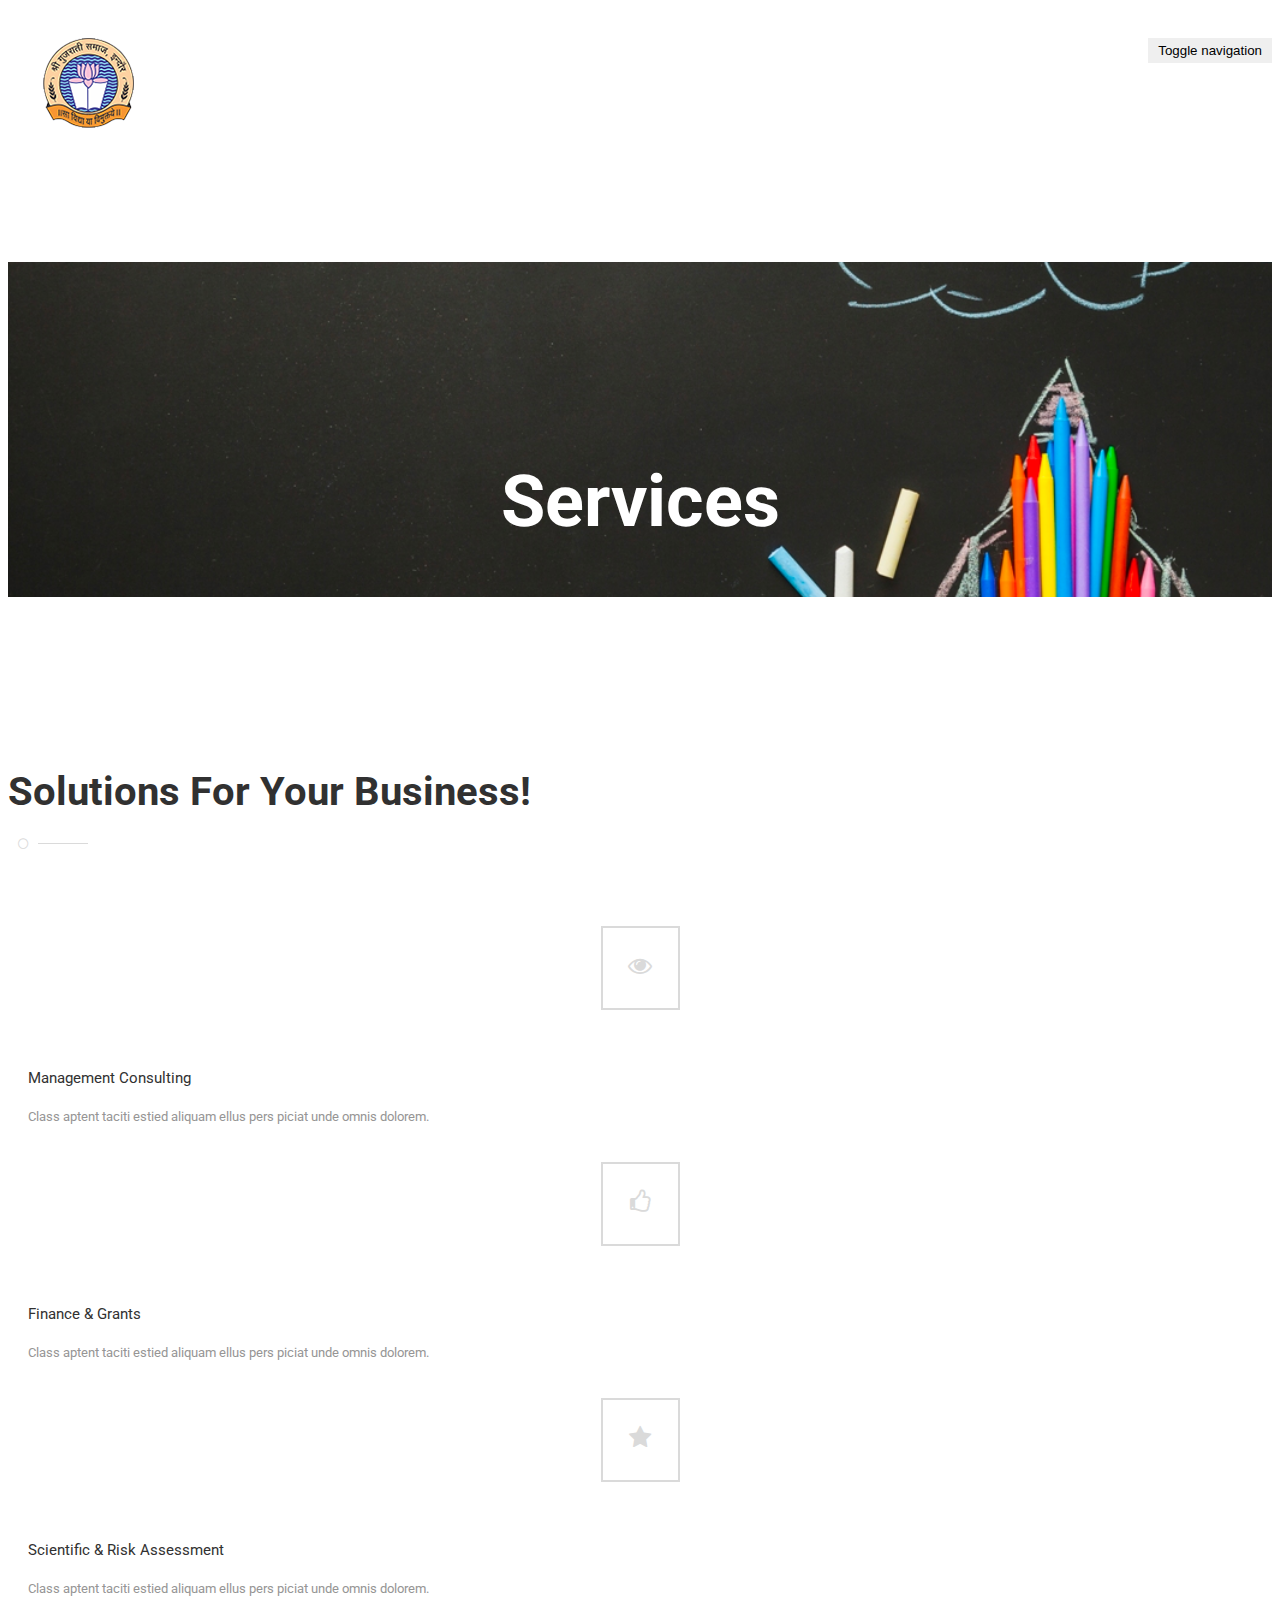
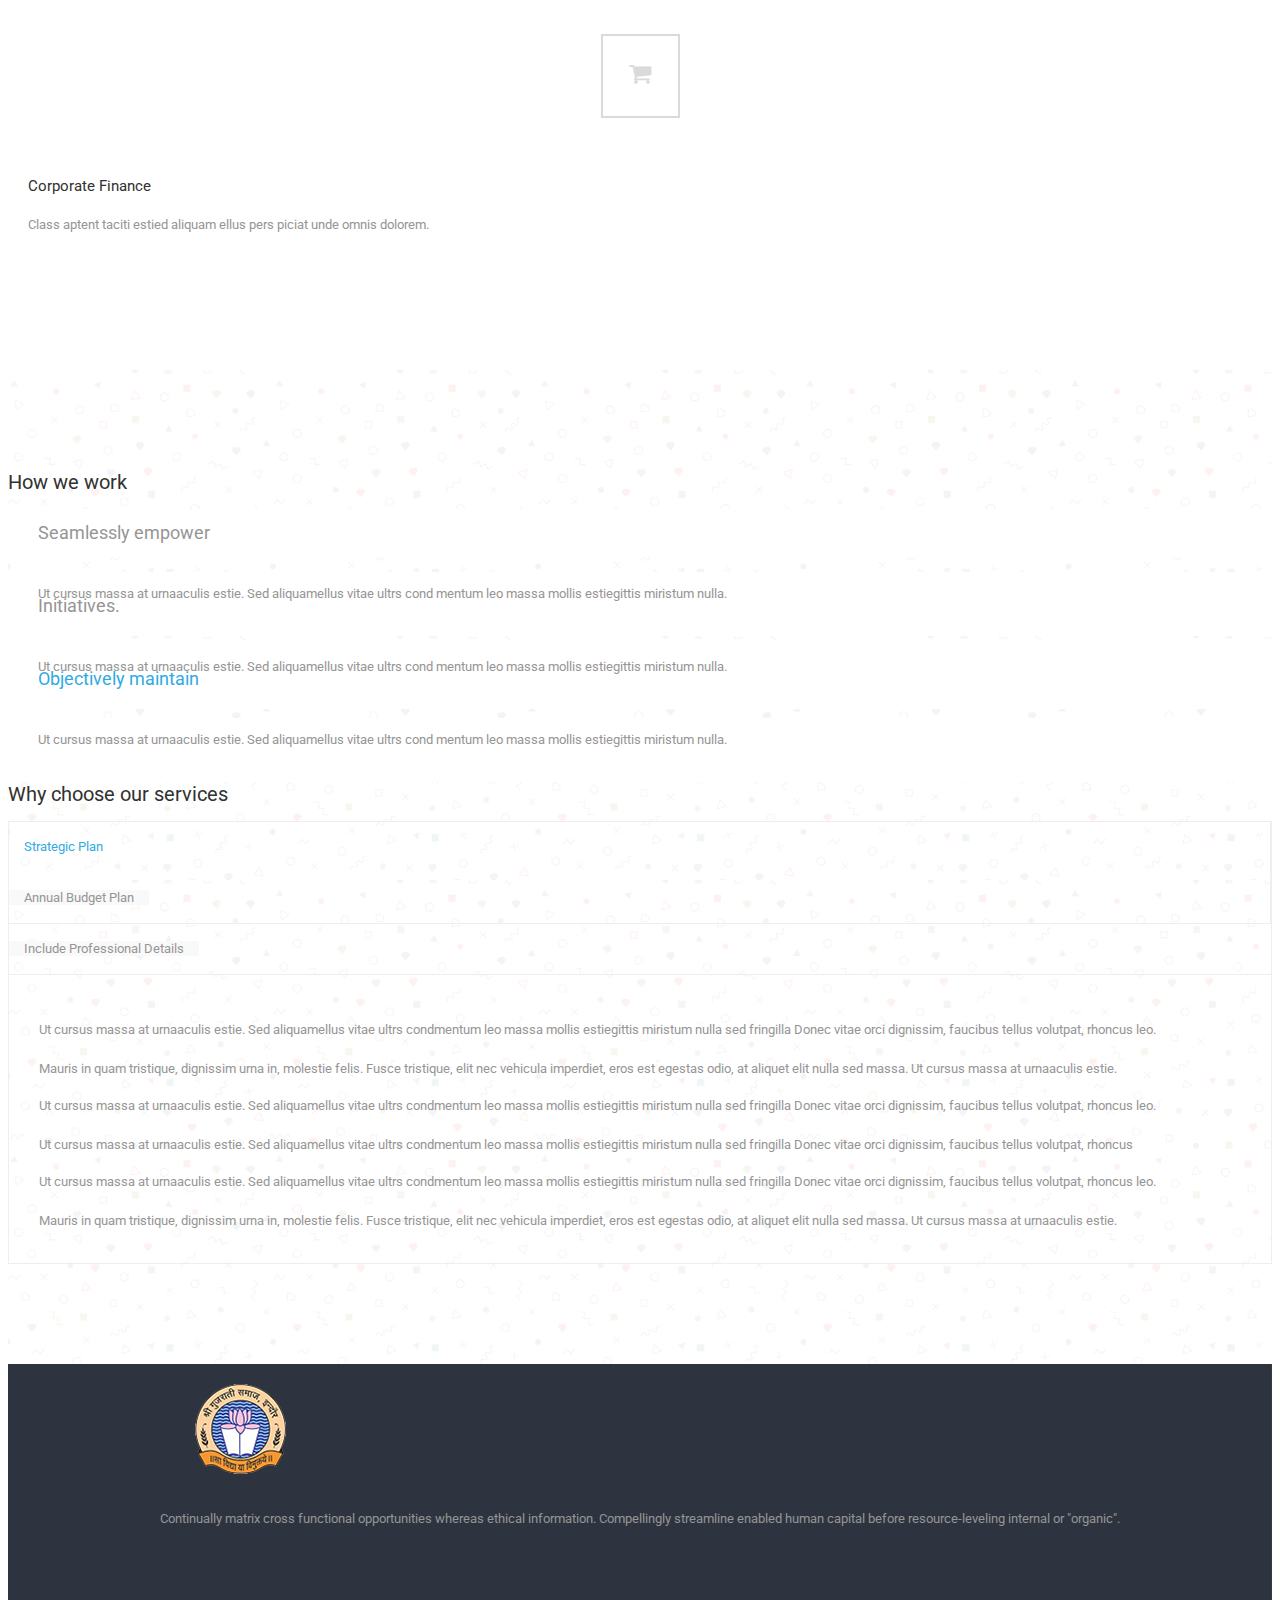
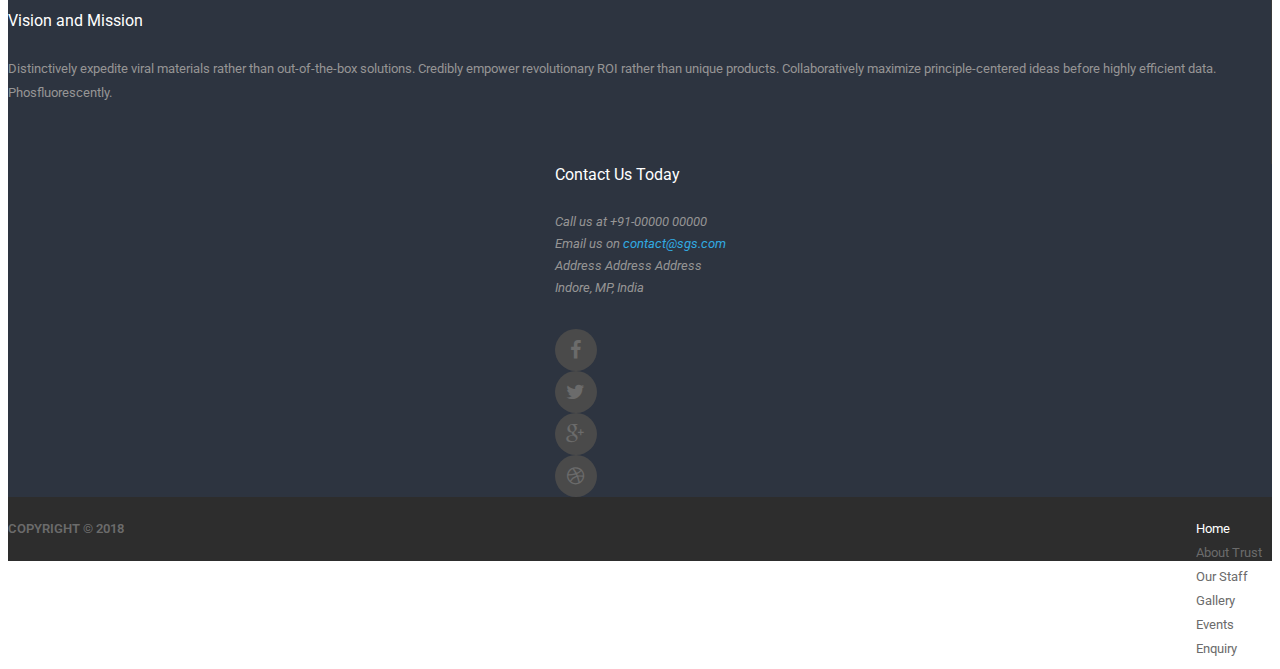
<file: services.html>
<!DOCTYPE html>
<html>
<head>
    <meta charset="utf-8">
    <meta http-equiv="X-UA-Compatible" content="IE=edge">
    <meta name="viewport" content="width=device-width, initial-scale=1">
    <!-- The above 3 meta tags *must* come first in the head; any other head content must come *after* these tags -->
    <title>Shree Gujrati Samaj, Indore</title>
    <!-- web-fonts -->
    <link href='https://fonts.googleapis.com/css?family=Roboto:400,700,500' rel='stylesheet' type='text/css'>
    <link href='http://fonts.googleapis.com/css?family=Montserrat:400,700' rel='stylesheet' type='text/css'>
    <!-- off-canvas -->
    <link href="css/mobile-menu.css" rel="stylesheet">
    <!-- font-awesome -->
    <link href="fonts/font-awesome/css/font-awesome.min.css" rel="stylesheet">
    <!-- Bootstrap -->
    <link rel="stylesheet" href="https://maxcdn.bootstrapcdn.com/bootstrap/3.3.6/css/bootstrap.min.css"
          integrity="sha384-1q8mTJOASx8j1Au+a5WDVnPi2lkFfwwEAa8hDDdjZlpLegxhjVME1fgjWPGmkzs7" crossorigin="anonymous">
    <!-- Style CSS -->
    <link href="css/style.css" rel="stylesheet">

    <!-- HTML5 shim and Respond.js for IE8 support of HTML5 elements and media queries -->
    <!-- WARNING: Respond.js doesn't work if you view the page via file:// -->
    <!--[if lt IE 9]>
    <script src="https://oss.maxcdn.com/html5shiv/3.7.2/html5shiv.min.js"></script>
    <script src="https://oss.maxcdn.com/respond/1.4.2/respond.min.js"></script>
    <![endif]-->
</head>
<body>
<div id="main-wrapper">

<!-- Page Preloader -->
<div id="preloader">
    <div id="status">
        <div class="status-mes"></div>
    </div>
</div>


<div class="uc-mobile-menu-pusher">

<div class="content-wrapper">
<nav class="navbar m-menu navbar-default navbar-fixed-top">
    <div class="container">
        <!-- Brand and toggle get grouped for better mobile display -->
        <div class="navbar-header">
            <button type="button" class="navbar-toggle collapsed" data-toggle="collapse"
                    data-target="#navbar-collapse-1">
                <span class="sr-only">Toggle navigation</span>
                <span class="icon-bar"></span>
                <span class="icon-bar"></span>
                <span class="icon-bar"></span>
            </button>
            <a class="navbar-brand" href="index.html"><img src="img/logo.png" alt=""></a>
        </div>


        <!-- Collect the nav links, forms, and other content for toggling -->
        <div class="collapse navbar-collapse" id="#navbar-collapse-1">

            <ul class="nav-cta hidden-xs">
                <li class="dropdown"><a href="#" data-toggle="dropdown" class="dropdown-toggle"><i
                        class="fa fa-search"></i></a>
                    <ul class="dropdown-menu">
                        <li>
                            <div class="head-search">
                                <form role="form">
                                    <!-- Input Group -->
                                    <div class="input-group">
                                        <input type="text" class="form-control" placeholder="Type Something">
			                                <span class="input-group-btn">
			                                  <button type="submit" class="btn btn-primary">Search</button>
			                                </span>
                                    </div>
                                </form>
                            </div>
                        </li>
                    </ul>
                </li>
            </ul>

            
            <ul class="nav navbar-nav navbar-right main-nav">
                <li class="active"><a href="index.html">Home</a></li>
                <li><a href="about.html">About Trust</a></li>
                <li><a href="staff.html">Our Staff</a></li>
                <li><a href="gallery.html">Gallery</a></li>
                <!-- <li><a href="events.html">Events</a></li>
                <li><a href="contact.html">Enquiry</a></li> -->
            </ul>
        </div>
        <!-- .navbar-collapse -->
    </div>
    <!-- .container -->
</nav>
<!-- .nav -->


<section class="single-page-title">
    <div class="container text-center">
        <h2>Services</h2>
    </div>
</section>
<!-- .page-title -->

<section class="service-icon-style ptb-100">
    <section class="section-title">
        <div class="container text-center">
            <h2>Solutions For Your Business!</h2>
            <span class="bordered-icon"><i class="fa fa-circle-thin"></i></span>
        </div>
    </section>


    <div class="container text-center">
        <div class="row">
            <div class="col-sm-6 col-md-3">
                <div class="promo-block-wrapper clearfix">
                    <div class="promo-icon">
                        <i class="fa fa-eye"></i>
                    </div>
                    <div class="promo-content">
                        <h3>Management Consulting</h3>

                        <p>Class aptent taciti estied aliquam ellus pers piciat unde omnis dolorem.</p>
                    </div>
                </div>
                <!-- /.promo-block-wrapper -->
            </div>
            <div class="col-sm-6 col-md-3">
                <div class="promo-block-wrapper clearfix">
                    <div class="promo-icon">
                        <i class="fa fa-thumbs-o-up"></i>
                    </div>
                    <div class="promo-content">
                        <h3>Finance &amp; Grants</h3>

                        <p>Class aptent taciti estied aliquam ellus pers piciat unde omnis dolorem.</p>
                    </div>
                </div>
                <!-- /.promo-block-wrapper -->
            </div>
            <div class="col-sm-6 col-md-3">
                <div class="promo-block-wrapper clearfix">
                    <div class="promo-icon">
                        <i class="fa fa-star"></i>
                    </div>
                    <div class="promo-content">
                        <h3>Scientific & Risk Assessment</h3>

                        <p>Class aptent taciti estied aliquam ellus pers piciat unde omnis dolorem.</p>
                    </div>
                </div>
                <!-- /.promo-block-wrapper -->
            </div>
            <div class="col-sm-6 col-md-3">
                <div class="promo-block-wrapper clearfix">
                    <div class="promo-icon">
                        <i class="fa fa-shopping-cart"></i>
                    </div>
                    <div class="promo-content">
                        <h3>Corporate Finance</h3>

                        <p>Class aptent taciti estied aliquam ellus pers piciat unde omnis dolorem.</p>
                    </div>
                </div>
                <!-- /.promo-block-wrapper -->
            </div>

        </div>
        <!-- /.row -->

    </div>


</section>
<!-- .about-text-->



<section class="ptb-100 gray-bg">
    <div class="container">
        <div class="row">
            <div class="col-md-6 col-sm-12 x-accordion">
                <h3>How we work</h3>
                <div class="panel-group" id="accordionSixLeft">
                    <div class="panel panel-default">
                        <div class="panel-heading">
                            <h4 class="panel-title">
                                <a data-toggle="collapse" data-parent="#accordionSixLeft" href="#collapseSixLeftone" aria-expanded="false" class="collapsed">
                                    Seamlessly empower
                                </a>
                            </h4>
                        </div>
                        <div id="collapseSixLeftone" class="panel-collapse collapse" aria-expanded="false" style="height: 0px;">
                            <div class="panel-body">
                                Ut cursus massa at urnaaculis estie. Sed aliquamellus vitae ultrs cond mentum leo massa mollis estiegittis miristum nulla.
                            </div>
                        </div>
                    </div><!-- /.panel-default -->
                    <div class="panel panel-default">
                        <div class="panel-heading">
                            <h4 class="panel-title">
                                <a class="collapsed" data-toggle="collapse" data-parent="#accordionSixLeft" href="#collapseSixLeftTwo" aria-expanded="false">
                                    Initiatives.
                                </a>
                            </h4>
                        </div>
                        <div id="collapseSixLeftTwo" class="panel-collapse collapse" aria-expanded="false" style="height: 0px;">
                            <div class="panel-body">
                                Ut cursus massa at urnaaculis estie. Sed aliquamellus vitae ultrs cond mentum leo massa mollis estiegittis miristum nulla.
                            </div>
                        </div>
                    </div><!-- /.panel-default -->
                    <div class="panel panel-default">
                        <div class="panel-heading">
                            <h4 class="panel-title">
                                <a class="" data-toggle="collapse" data-parent="#accordionSixLeft" href="#collapseSixLeftThree" aria-expanded="true">
                                    Objectively maintain
                                </a>
                            </h4>
                        </div>
                        <div id="collapseSixLeftThree" class="panel-collapse collapse in" aria-expanded="true">
                            <div class="panel-body">
                                Ut cursus massa at urnaaculis estie. Sed aliquamellus vitae ultrs cond mentum leo massa mollis estiegittis miristum nulla.
                            </div>
                        </div>
                    </div><!-- /.panel-default -->
                </div><!--end of /.panel-group-->
            </div>
            <!-- .x-aacordion-->

            <div class="col-md-6 col-sm-12 tabOne">
                <h3>Why choose our services</h3>
                <div role="tabpanel">
                    <!-- Nav tabs -->
                    <ul id="tabOne" class="nav nav-tabs nav-justified">
                        <li class="active"><a href="#contentOne-1" data-toggle="tab" aria-expanded="true">Strategic  Plan</a></li>
                        <li class=""><a href="#contentOne-2" data-toggle="tab" aria-expanded="false">Annual Budget Plan</a></li>
                        <li class=""><a href="#contentOne-3" data-toggle="tab" aria-expanded="false">Include Professional Details</a></li>
                    </ul>

                    <!-- Tab panes -->
                    <div class="tab-content">
                        <div class="tab-pane fade active in" id="contentOne-1">
                            <p>Ut cursus massa at urnaaculis estie. Sed aliquamellus vitae ultrs condmentum leo massa mollis estiegittis miristum nulla sed fringilla Donec vitae orci dignissim, faucibus tellus volutpat, rhoncus leo.</p>

                            <p>Mauris in quam tristique, dignissim urna in, molestie felis. Fusce tristique, elit nec vehicula imperdiet, eros est egestas odio, at aliquet elit nulla sed massa. Ut cursus massa at urnaaculis estie.</p>
                        </div>
                        <div class="tab-pane fade" id="contentOne-2">
                            <p>Ut cursus massa at urnaaculis estie. Sed aliquamellus vitae ultrs condmentum leo massa mollis estiegittis miristum nulla sed fringilla Donec vitae orci dignissim, faucibus tellus volutpat, rhoncus leo.</p>

                            <p>Ut cursus massa at urnaaculis estie. Sed aliquamellus vitae ultrs condmentum leo massa mollis estiegittis miristum nulla sed fringilla Donec vitae orci dignissim, faucibus tellus volutpat, rhoncus</p>

                        </div>
                        <div class="tab-pane fade" id="contentOne-3">
                            <p>Ut cursus massa at urnaaculis estie. Sed aliquamellus vitae ultrs condmentum leo massa mollis estiegittis miristum nulla sed fringilla Donec vitae orci dignissim, faucibus tellus volutpat, rhoncus leo.</p>

                            <p>Mauris in quam tristique, dignissim urna in, molestie felis. Fusce tristique, elit nec vehicula imperdiet, eros est egestas odio, at aliquet elit nulla sed massa. Ut cursus massa at urnaaculis estie.</p>
                        </div>
                    </div>

                </div> <!--.tabpanel-->
            </div>

        </div>
        <!-- /.row -->

    </div>


</section>
<!-- .about-text-->




<footer class="footer">

    <!-- Footer Widget Section -->
    <div class="footer-widget-section">
        <div class="container text-center">
            <div class="row">
                <div class="col-sm-4 footer-block">
                    <div class="footer-widget widget_text">
                        <div class="footer-logo">
                            <a href="#"><img src="img/logo.png" alt=""></a>
                        </div>
                        <p>Continually matrix cross functional opportunities whereas ethical information. Compellingly
                            streamline enabled human capital before resource-leveling internal or "organic".</p>

                    </div>
                </div>
                <!-- /.col-sm-4 -->

               <div class="col-sm-4 footer-block">
                    <div class="footer-widget widget_text">
                        <h3>Vision and Mission</h3>

                        <p>Distinctively expedite viral materials rather than out-of-the-box solutions. Credibly empower
                            revolutionary ROI rather than unique products. Collaboratively maximize principle-centered
                            ideas before highly efficient data. Phosfluorescently.</p>
                    </div>
                </div>
                <!-- /.col-sm-4 -->

                <div class="col-sm-4 footer-block last">
                    <div class="footer-widget widget_text">
                        <h3>Contact Us Today</h3>
                        <address>
                            Call us at +91-00000 00000<br>
                            Email us on <a href="mailto:#">contact@sgs.com</a><br>
                            Address Address Address<br>
                            Indore, MP, India<br>
                        </address>

                        <ul class="list-inline social-links">
                            <li><a href="#"><i class="fa fa-facebook"></i></a></li>
                            <li><a href="#"><i class="fa fa-twitter"></i></a></li>
                            <li><a href="#"><i class="fa fa-google-plus"></i></a></li>
                            <li><a href="#"><i class="fa fa-dribbble"></i></a></li>
                        </ul>
                    </div>
                </div>
                <!-- /.col-sm-4 -->
            </div>
        </div>
    </div>
    <!-- /.Footer Widget Section -->

    <div class="copyright-section">
        <div class="container clearfix">
            <span class="copytext">Copyright &copy; 2018 </span>
                <ul class="list-inline pull-right">
                <li class="active"><a href="#">Home</a></li>
                <li><a href="#">About Trust</a></li>
                <li><a href="#">Our Staff</a></li>
                <li><a href="#">Gallery</a></li>
                <li><a href="#">Events</a></li>
                <li><a href="#">Enquiry</a></li>
            </ul>
        </div><!-- .container -->
    </div><!-- .copyright-section -->
</footer>
<!-- .footer -->

</div>
<!-- .content-wrapper -->
</div>
<!-- .offcanvas-pusher -->

<div class="uc-mobile-menu uc-mobile-menu-effect">
    <button type="button" class="close" aria-hidden="true" data-toggle="offcanvas"
            id="uc-mobile-menu-close-btn">&times;</button>
    <div>
        <div>
            <ul id="menu">
                <li><a href="index.html">Home</a></li>
                <li><a href="about.html">About</a></li>
                <li><a href="services.html">Services</a></li>
                <li><a href="contact.html">Contact</a></li>
            </ul>
        </div>
    </div>
</div>
<!-- .uc-mobile-menu -->


</div>
<!-- #main-wrapper -->

<!-- Script -->
<script src="js/jquery-2.1.4.min.js"></script>
<script src="https://maxcdn.bootstrapcdn.com/bootstrap/3.3.6/js/bootstrap.min.js"
        integrity="sha384-0mSbJDEHialfmuBBQP6A4Qrprq5OVfW37PRR3j5ELqxss1yVqOtnepnHVP9aJ7xS"
        crossorigin="anonymous"></script>
<script src="js/smoothscroll.js"></script>
<script src="js/mobile-menu.js"></script>
<script src="js/flexSlider/jquery.flexslider-min.js"></script>
<script src="js/scripts.js"></script>
</body>
</html>
</file>
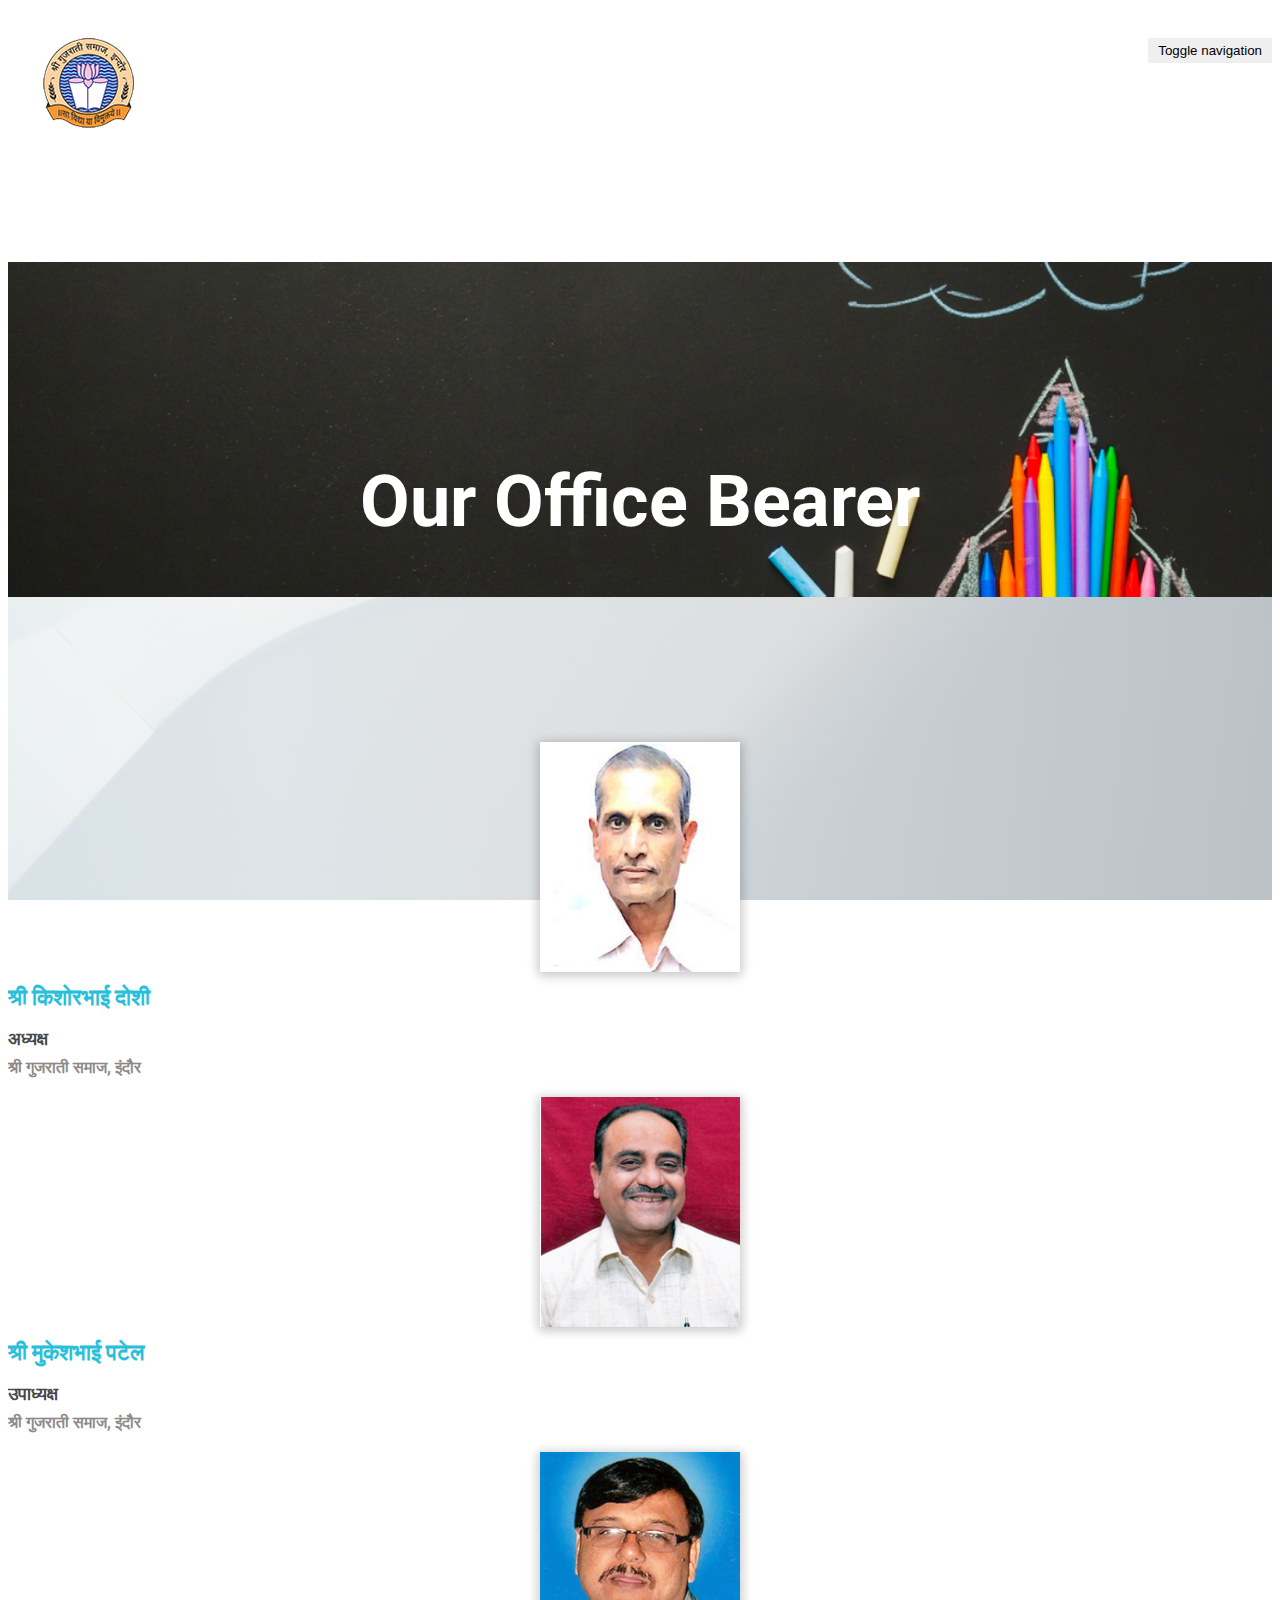
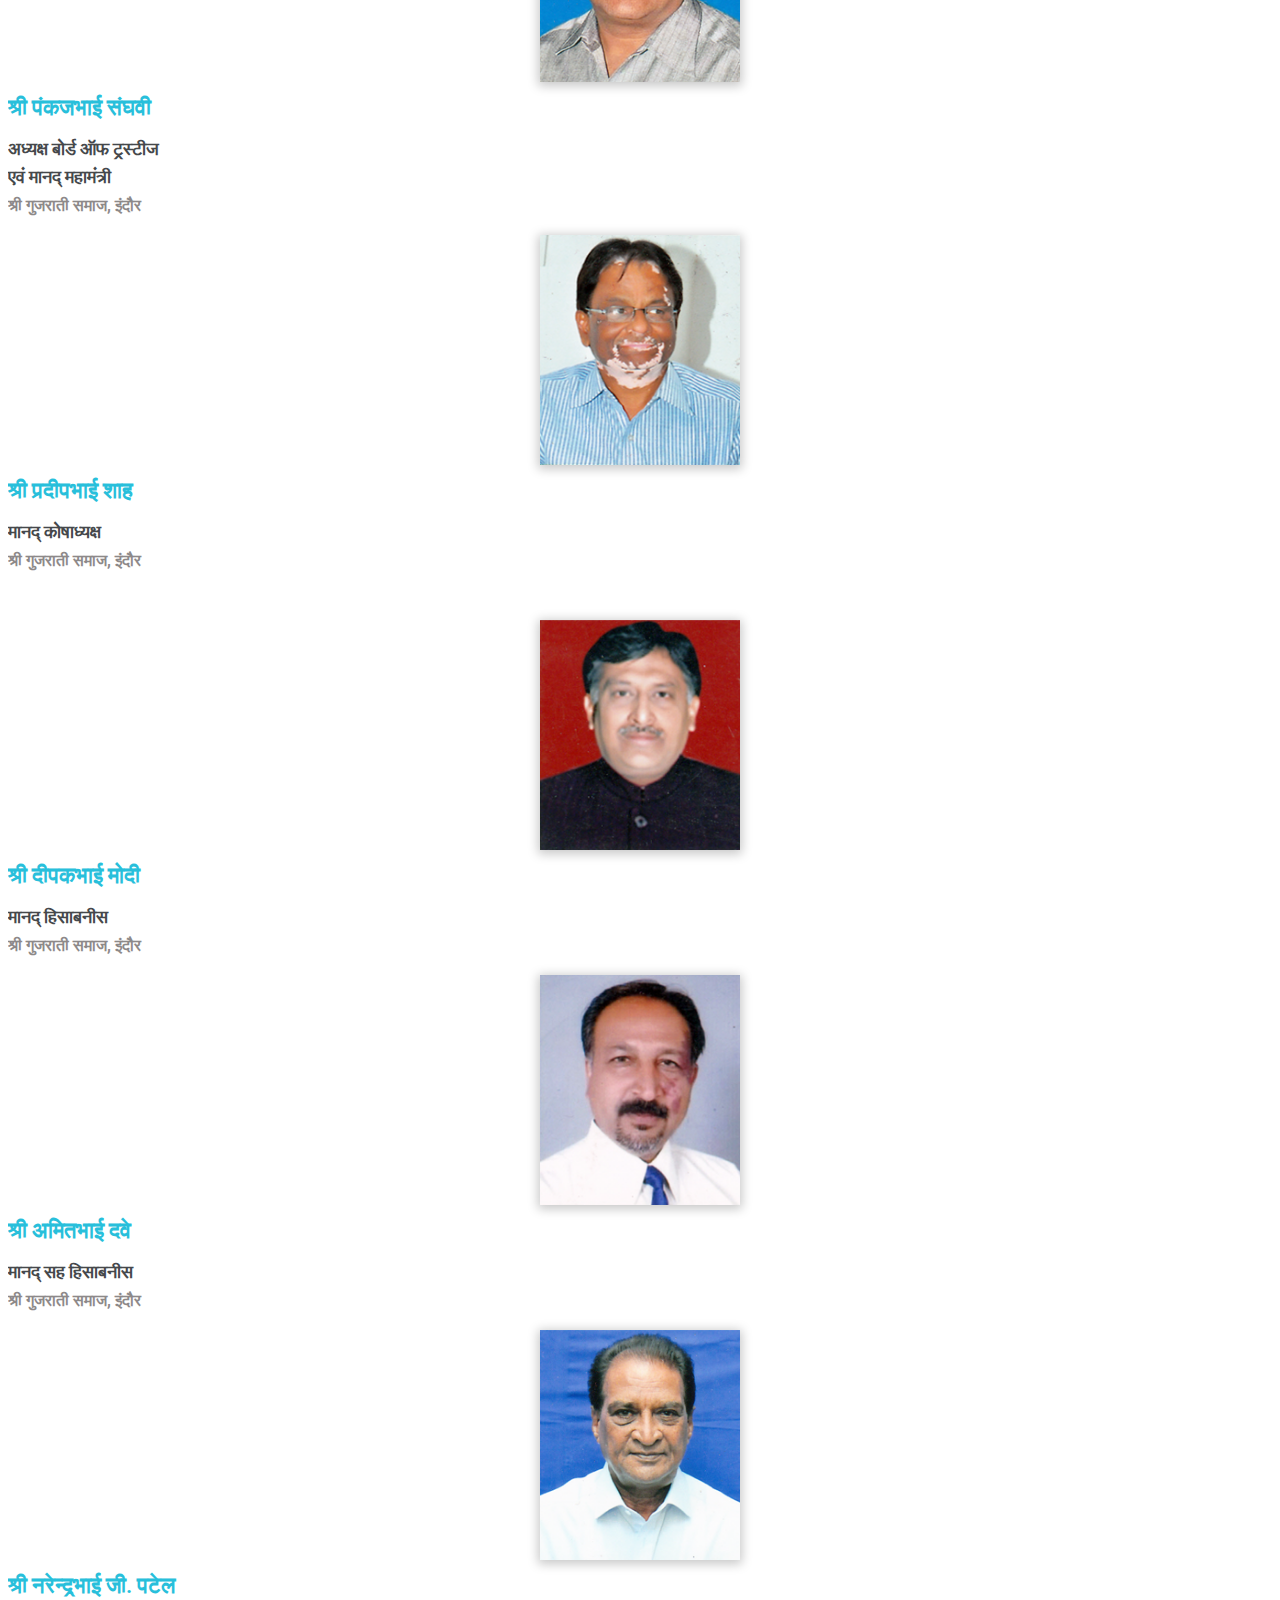
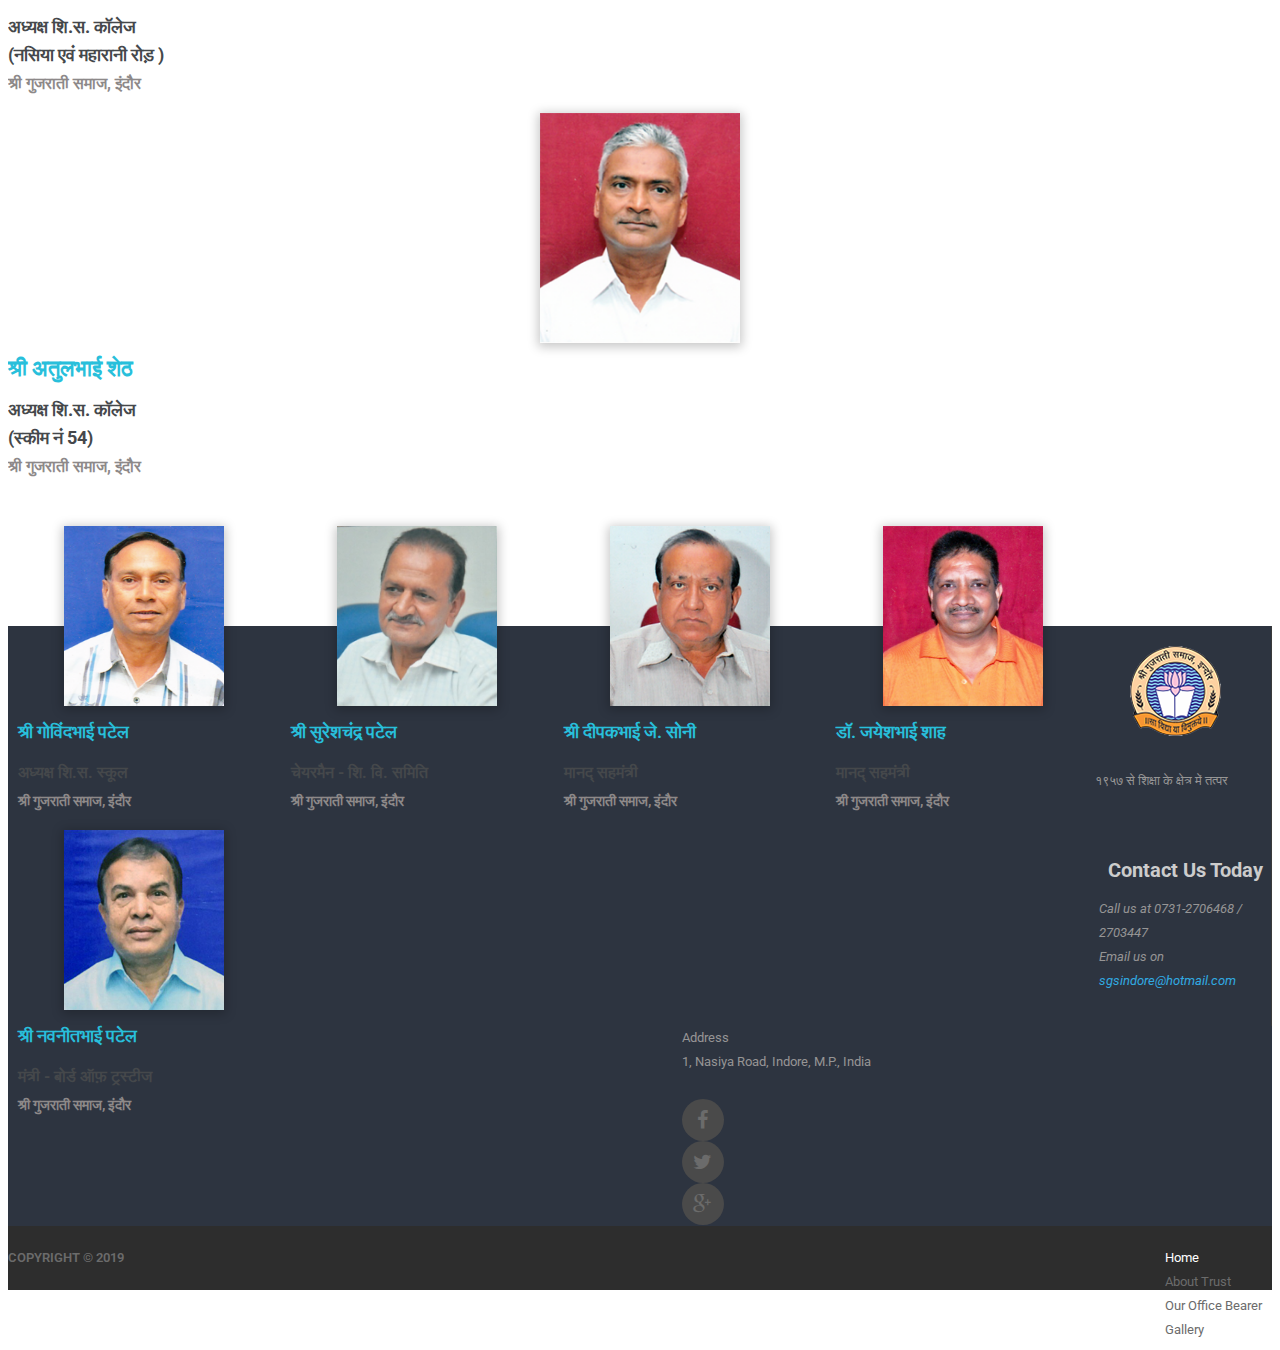
<file: staff.html>
<!DOCTYPE html>
<html>

<head>
    <meta charset="utf-8">
    <meta http-equiv="X-UA-Compatible" content="IE=edge">
    <meta name="viewport" content="width=device-width, initial-scale=1">
    <!-- The above 3 meta tags *must* come first in the head; any other head content must come *after* these tags -->
    <title>Shree Gujrati Samaj, Indore</title>
    <!-- web-fonts -->
    <link href='https://fonts.googleapis.com/css?family=Roboto:400,700,500' rel='stylesheet' type='text/css'>
    <link href='http://fonts.googleapis.com/css?family=Montserrat:400,700' rel='stylesheet' type='text/css'>
    <!-- off-canvas -->
    <link href="css/mobile-menu.css" rel="stylesheet">
    <!-- font-awesome -->
    <link href="fonts/font-awesome/css/font-awesome.min.css" rel="stylesheet">
    <!-- Bootstrap -->
    <link rel="stylesheet" href="https://maxcdn.bootstrapcdn.com/bootstrap/3.3.6/css/bootstrap.min.css"
        integrity="sha384-1q8mTJOASx8j1Au+a5WDVnPi2lkFfwwEAa8hDDdjZlpLegxhjVME1fgjWPGmkzs7" crossorigin="anonymous">
    <!-- Style CSS -->
    <link href="css/style.css" rel="stylesheet">

    <!-- HTML5 shim and Respond.js for IE8 support of HTML5 elements and media queries -->
    <!-- WARNING: Respond.js doesn't work if you view the page via file:// -->
    <!--[if lt IE 9]>
    <script src="https://oss.maxcdn.com/html5shiv/3.7.2/html5shiv.min.js"></script>
    <script src="https://oss.maxcdn.com/respond/1.4.2/respond.min.js"></script>
    <![endif]-->
    <style>
        div h3 {
            font-weight: bold;
        }

        div p {
            font-weight: normal;
        }
    </style>
</head>

<body>
    <div id="main-wrapper">
        <!-- Page Preloader -->
        <div id="preloader">
            <div id="status">
                <div class="status-mes"></div>
            </div>
        </div>

        <div class="uc-mobile-menu-pusher">
            <div class="content-wrapper">
                <nav class="navbar m-menu navbar-default navbar-fixed-top">
                    <div class="container">
                        <!-- Brand and toggle get grouped for better mobile display -->
                        <div class="navbar-header">
                            <button type="button" class="navbar-toggle collapsed" data-toggle="collapse"
                                data-target="#navbar-collapse-1">
                                <span class="sr-only">Toggle navigation</span>
                                <span class="icon-bar"></span>
                                <span class="icon-bar"></span>
                                <span class="icon-bar"></span>
                            </button>
                            <a class="navbar-brand" href="index.html"><img src="img/logo.png" alt=""></a>
                        </div>
                        <!-- Collect the nav links, forms, and other content for toggling -->
                        <div class="collapse navbar-collapse" id="#navbar-collapse-1">

                            <ul class="nav navbar-nav navbar-right main-nav">
                                <li><a href="index.html">Home</a></li>
                                <li><a href="about.html">About Trust</a></li>
                                <li class="active"><a href="services.html">Our Office Bearer</a></li>
                                <li><a href="gallery.html">Gallery</a></li>

                            </ul>

                        </div>
                        <!-- .navbar-collapse -->
                    </div>
                    <!-- .container -->
                </nav>
                <!-- .nav -->


                <section class="single-page-title">
                    <div class="container">
                        <h2>Our Office bearer </h2>
                    </div>
                </section>

                <section class="team ptb-100">
                    <div class="container">
                        <div class="row ">
                            <div class="col-lg-3 col-md-4 col-sm-6">
                                <div class="thumb-img">
                                    <img src="img/2.png" alt="Image">
                                </div>
                                <div class="thumb-caption text-center">
                                    <h5>श्री किशोरभाई दोशी </h5>
                                    <h3>अध्यक्ष <br> <span>श्री गुजराती समाज, इंदौर </span></h3>
                                </div>
                            </div>
                            <div class="col-lg-3 col-md-4 col-sm-6">
                                    <div class="thumb-img">
                                        <img src="img/img-team-5.png" alt="Image">
                                    </div>
                                    <div class="thumb-caption text-center">
                                        <h5>श्री मुकेशभाई पटेल  </h5>
                                        <h3>उपाध्यक्ष <br> <span>श्री गुजराती समाज, इंदौर </span></h3>
                                    </div>
                                </div>
                                <div class="col-lg-3 col-md-4 col-sm-6">
                                        <div class="thumb-img">
                                            <img src="img/img-team-8.png" alt="Image">
                                        </div>
                                        <div class="thumb-caption text-center">
                                            <h5>श्री पंकजभाई संघवी
                                                    </h5>
                                            <h3>अध्यक्ष बोर्ड ऑफ ट्रस्टीज <br> एवं मानद् महामंत्री<br> <span>श्री गुजराती समाज, इंदौर </span></h3>
                                        </div>
                                    </div>
                                    <div class="col-lg-3 col-md-4 col-sm-6">
                                            <div class="thumb-img">
                                                <img src="img/img-team-3.png" alt="Image">
                                            </div>
                                            <div class="thumb-caption text-center">
                                                <h5>श्री प्रदीपभाई शाह
                                                       
                                                        </h5>
                                                <h3> मानद् कोषाध्यक्ष<br> <span>श्री गुजराती समाज, इंदौर </span></h3>
                                            </div>
                                        </div>
                          
                        </div>
                        <div class="row ">
                                <div class="col-lg-3 col-md-4 col-sm-6">
                                    <div class="thumb-img">
                                        <img src="img/img-team-11.png" alt="Image">
                                    </div>
                                    <div class="thumb-caption text-center">
                                        <h5>श्री दीपकभाई मोदी
                                                </h5>
                                        <h3>मानद् हिसाबनीस <br> <span>श्री गुजराती समाज, इंदौर </span></h3>
                                    </div>
                                </div>
                                <div class="col-lg-3 col-md-4 col-sm-6">
                                        <div class="thumb-img">
                                            <img src="img/img-team-12.png" alt="Image">
                                        </div>
                                        <div class="thumb-caption text-center">
                                            <h5>श्री अमितभाई दवे
                                                    </h5>
                                            <h3>मानद् सह हिसाबनीस  <br> <span>श्री गुजराती समाज, इंदौर </span></h3>
                                        </div>
                                    </div>

                                    <div class="col-lg-3 col-md-4 col-sm-6">
                                            <div class="thumb-img">
                                                <img src="img/img-team-6.png" alt="Image">
                                            </div>
                                            <div class="thumb-caption text-center">
                                                <h5>श्री नरेन्द्रभाई जी. पटेल
                                                        
                                                        </h5>
                                                <h3>अध्यक्ष शि.स. कॉलेज <br>(नसिया एवं महारानी रोड़ ) <br> <span>श्री गुजराती समाज, इंदौर </span></h3>
                                            </div>
                                        </div>
                                   
                                        <div class="col-lg-3 col-md-4 col-sm-6">
                                                <div class="thumb-img">
                                                    <img src="img/img-team-10.png" alt="Image">
                                                </div>
                                                <div class="thumb-caption text-center">
                                                    <h5>श्री अतुलभाई शेठ   </h5>
                                                    <h3> अध्यक्ष शि.स. कॉलेज <br>(स्कीम नं 54)<br> <span>श्री गुजराती समाज, इंदौर </span></h3>
                                                </div>
                                            </div>
                                         
                              
                            </div>
                        <div class="row team1">
                            <div class="col-lg-15 col-sm-3 col-md-4 col">
                                    <div class="thumb-img">
                                            <img src="img/img-team-9.png" alt="Image">
                                        </div>
                                        <div class="thumb-caption text-center">
                                            <h5>श्री गोविंदभाई पटेल
                                                    </h5>
                                            <h3>अध्यक्ष शि.स. स्कूल<br> <span>श्री गुजराती समाज, इंदौर </span></h3>
                                        </div>
                            </div>
                            <div class="col-lg-15 col-sm-3 col-md-4 col">
                                   
                                            <div class="thumb-img">
                                                <img src="img/img-team-14.jpg" alt="Image">
                                            </div>
                                            <div class="thumb-caption text-center">
                                                <h5>श्री सुरेशचंद्र पटेल  </h5>
                                                <h3>चेयरमैन - शि. वि. समिति<br> <span>श्री गुजराती समाज, इंदौर </span></h3>
                                            </div>
                                        
                            </div>
                            <div class="col-lg-15 col-sm-3 col-md-4 col">
                                   
                                            <div class="thumb-img">
                                                <img src="img/img-team-7.png" alt="Image">
                                            </div>
                                            <div class="thumb-caption text-center">
                                                <h5>श्री दीपकभाई जे. सोनी
                                                        </h5>
                                                <h3> मानद् सहमंत्री<br> <span>श्री गुजराती समाज, इंदौर </span></h3>
                                            </div>
                                       
                            </div>
                            <div class="col-lg-15 col-sm-3 col-md-4 col">
                                    <div class="thumb-img">
                                            <img src="img/img-team-4.png" alt="Image">
                                        </div>
                                        <div class="thumb-caption text-center">
                                            <h5>डॉ. जयेशभाई शाह   </h5>
                                            <h3> मानद् सहमंत्री<br> <span>श्री गुजराती समाज, इंदौर </span></h3>
                                        </div>
                            </div>
                            <div class="col-lg-15 col-sm-3 col-md-4 col">
                                    <div class="thumb-img">
                                            <img src="img/1.png" alt="Image">
                                        </div>
                                        <div class="thumb-caption text-center">
                                            <h5>श्री नवनीतभाई पटेल </h5>
                                            <h3>मंत्री - बोर्ड ऑफ़ ट्रस्टीज <br> <span>श्री गुजराती समाज, इंदौर </span></h3>
                                        </div>
                            </div>
                        </div>
                    </div>
                </section>
                <!-- .team -->

                <footer class="footer">

                    <!-- Footer Widget Section -->
                    <div class="footer-widget-section">
                        <div class="container text-center">
                            <div class="row">
                                <div class="col col-sm-4 footer-block">
                                    <div class="footer-widget widget_text">
                                        <div class="footer-logo">
                                            <img src="img/logo.png" alt=""></a>
                                        </div>
                                        <p>१९५७ से शिक्षा के क्षेत्र में तत्पर </p>

                                    </div>
                                </div><!-- /.col col-sm-4 -->

                                <div class="col col-sm-4 footer-block">
                                    <h3>Contact Us Today</h3>
                                    <address>
                                        Call us at 0731-2706468 / 2703447<br>
                                        Email us on <br> <a href="mailto:#">sgsindore@hotmail.com
                                        </a><br>
                                </div>
                                <!-- /.col col-sm-4 -->

                                <div class="col col-sm-4 footer-block last">
                                    <div class="footer-widget widget_text">
                                        Address<br>
                                        1, Nasiya Road, Indore, M.P., India <br>
                                        </address>
                                        <ul class="list-inline social-links">
                                            <li><a href="#"><i class="fa fa-facebook"></i></a></li>
                                            <li><a href="#"><i class="fa fa-twitter"></i></a></li>
                                            <li><a href="#"><i class="fa fa-google-plus"></i></a></li>

                                        </ul>
                                    </div>
                                </div><!-- /.col col-sm-4 -->
                            </div>
                        </div>
                    </div><!-- /.Footer Widget Section -->

                    <div class="copyright-section">
                        <div class="container clearfix">
                            <span class="copytext">Copyright &copy; 2019 </span>
                            <ul class="list-inline pull-right">
                                <li class="active"><a href="index.html">Home</a></li>
                                <li><a href="about.html">About Trust</a></li>
                                <li><a href="staff.html">Our Office Bearer</a></li>
                                <li><a href="gallery.html">Gallery</a></li>
                                <!-- <li><a href="#">Events</a></li>
                    <li><a href="#">Enquiry</a></li> -->
                            </ul>
                        </div><!-- .container -->
                    </div><!-- .copyright-section -->
                </footer>
                <!-- .footer -->

            </div>
            <!-- .content-wrapper -->
        </div>
        <!-- .offcanvas-pusher -->

        <div class="uc-mobile-menu uc-mobile-menu-effect">
            <button type="button" class="close" aria-hidden="true" data-toggle="offcanvas"
                id="uc-mobile-menu-close-btn">&times;</button>
            <div>
                <div>
                    <ul id="menu">
                        <li><a href="index.html">Home</a></li>
                        <li><a href="about.html">About Trust</a></li>
                        <li><a href="staff.html">Our Office Bearer</a></li>
                        <li><a href="gallery.html">Gallery</a></li>
                    </ul>
                </div>
            </div>
        </div>
        <!-- .uc-mobile-menu -->

    </div>
    <!-- #main-wrapper -->


    <!-- Script -->
    <script src="js/jquery-2.1.4.min.js"></script>
    <script src="https://maxcdn.bootstrapcdn.com/bootstrap/3.3.6/js/bootstrap.min.js"
        integrity="sha384-0mSbJDEHialfmuBBQP6A4Qrprq5OVfW37PRR3j5ELqxss1yVqOtnepnHVP9aJ7xS"
        crossorigin="anonymous"></script>
    <script src="js/smoothscroll.js"></script>
    <script src="js/mobile-menu.js"></script>
    <script src="js/flexSlider/jquery.flexslider-min.js"></script>
    <script src="js/scripts.js"></script>
    <div>
        <a style="font-size:0; height:0; width:0; opacity:0; position:absolute" target="_blank"
            href="http://www.uicookies.com">HTML Templates by uiCookies</a>
    </div>
</body>

</html>
</file>
<file: css/mobile-menu.css>
.uc-offcanvas-wrapper,
.uc-offcanvas-pusher,
.uc-offcanvas-contents {
    height : 100%;
    }

.uc-offcanvas-contents {
    /* overflow-y : scroll;
 background : #f3efe0; */
    }

.uc-offcanvas-open .uc-offcanvas-contents,
.uc-offcanvas-open .uc-offcanvas-contents-inner {

    }

.uc-offcanvas-html-open, .uc-offcanvas-body-open {
    height : 100%
    }

.uc-offcanvas-contents,
.uc-offcanvas-contents-inner {
    position : relative;
    }

.uc-offcanvas-wrapper {
    position : relative;
    overflow : hidden;
    }

.uc-offcanvas-pusher::after {
    position           : absolute;
    top                : 0;
    right              : 0;
    width              : 0;
    height             : 0;
    background         : rgba(0, 0, 0, 0.5);
    content            : '';
    opacity            : 0;
    -webkit-transition : opacity 0.5s, width 0.1s 0.5s, height 0.1s 0.5s;
    -moz-transition    : opacity 0.5s, width 0.1s 0.5s, height 0.1s 0.5s;
    -o-transition      : opacity 0.5s, width 0.1s 0.5s, height 0.1s 0.5s;
    transition         : opacity 0.5s, width 0.1s 0.5s, height 0.1s 0.5s;
    z-index            : 999;
    }

.uc-offcanvas-open .uc-offcanvas-pusher::after {
    width              : 100%;
    height             : 100%;
    opacity            : 1;
    -webkit-transition : opacity 0.5s;
    -moz-transition    : opacity 0.5s;
    -o-transition      : opacity 0.5s;
    transition         : opacity 0.5s;
    }

.slide-along .uc-offcanvas-pusher {
    background-color   : #FFFFFF;
    position           : relative;
    left               : 0;
    z-index            : 1;
    height             : 100%;
    -webkit-transition : -webkit-transform 400ms;
    -moz-transition    : -moz-transform 400ms;
    -ms-transition     : -ms-transform 400ms;
    -o-transition      : -o-transform 400ms;
    transition         : transform 400ms;
    }

.slide-along .uc-offcanvas-container {
    position           : absolute;
    top                : 0;
    left               : 0;
    visibility         : hidden;
    z-index            : 0;

    width              : 300px;
    height             : 100%;
    background         : #f9f9f9; /* Will Change */
    -webkit-transition : all 400ms;
    -moz-transition    : all 400ms;
    -o-transition      : all 400ms;
    transition         : all 400ms;
    }

.uc-offcanvas-container > div {
    overflow-y : scroll;
    overflow-x : hidden;
    height     : calc(100% - 0px);
    visibility : visible;
    }

.uc-offcanvas-container > div::-webkit-scrollbar {
    width : 0px;
    }

.uc-offcanvas-left .uc-offcanvas-container {
    left : 0;
    }

.uc-offcanvas-right .uc-offcanvas-container {
    left  : auto;
    right : 0;
    }

/* Individual effects */

.uc-offcanvas-left.slide-along.uc-offcanvas-open .uc-offcanvas-pusher {
    -webkit-transform : translate(300px, 0);
    -moz-transform    : translate(300px, 0);
    -ms-transform     : translate(300px, 0);
    -o-transform      : translate(300px, 0);
    transform         : translate(300px, 0);
    }

.uc-offcanvas-right.slide-along.uc-offcanvas-open .uc-offcanvas-pusher {
    -webkit-transform : translate(-300px, 0);
    -moz-transform    : translate(-300px, 0);
    -ms-transform     : translate(-300px, 0);
    -o-transform      : translate(-300px, 0);
    transform         : translate(-300px, 0);
    }

.uc-offcanvas-left.slide-along .uc-offcanvas-container {
    -webkit-transform : translate(-50%, 0);
    -moz-transform    : translate(-50%, 0);
    -ms-transform     : translate(-50%, 0);
    -o-transform      : translate(-50%, 0);
    transform         : translate(-50%, 0);
    }

.uc-offcanvas-right.slide-along .uc-offcanvas-container {
    -webkit-transform : translate(50%, 0);
    -moz-transform    : translate(50%, 0);
    -ms-transform     : translate(50%, 0);
    -o-transform      : translate(50%, 0);
    transform         : translate(50%, 0);
    }

.slide-along.uc-offcanvas-open .uc-offcanvas-container {
    visibility         : visible;

    -webkit-transform  : translate(0, 0);
    -moz-transform     : translate(0, 0);
    -ms-transform      : translate(0, 0);
    -o-transform       : translate(0, 0);
    transform          : translate(0, 0);

    -webkit-transition : -webkit-transform 400ms;
    -moz-transition    : -webkit-transform 400ms;
    -ms-transition     : -webkit-transform 400ms;
    -o-transition      : -webkit-transform 400ms;
    transition         : transform 400ms;
    }

.slide-along .uc-offcanvas-container::after {
    display : none;
    }
</file>
<file: css/style.css>
@import url('https://fonts.googleapis.com/css?family=Merriweather&display=swap');
@import url('https://fonts.googleapis.com/css?family=Roboto:400,500,700,900&display=swap');


body {
    font-family : 'Roboto', sans-serif;
    font-size   : 13px;
    line-height : 24px;
    color       : #969595;
    font-weight : 400;
    background: #fff;
    }

/* --------------------------------------
Global Typography
------------------------------------------*/

h1, h2, h3, h4, h5, h6 {
    margin      : 0 0 15px;
    color       : #313131;
    font-weight : 400;
    }

h1 {
    font-size   : 30px;
    line-height : 24px;
    }

h2 {
    font-size   : 24px;
    line-height : 24px;
    }

h3 {
    font-size   : 20px;
    line-height : 24px;
    }

h4 {
    font-size   : 18px;
    line-height : 24px;
    }

h5 {
    font-size   : 16px;
    line-height : 24px;
    font-weight : 600;
    }

h6 {
    font-size   : 14px;
    line-height : 24px;
    }

/* --------------------------------------
LINK STYLE
------------------------------------------*/
a {
    color              : #31aae2;
    text-decoration    : none;
    -webkit-transition : all 0.3s ease 0s;
    -moz-transition    : all 0.3s ease 0s;
    -o-transition      : all 0.3s ease 0s;
    transition         : all 0.3s ease 0s;
    }

a,
a:active,
a:focus,
a:active {
    text-decoration : none;
    outline         : none
    }

a:hover,
a:focus {
    text-decoration : none;
    }


ul {
    margin     : 0;
    padding    : 0;
    list-style : none;
    }


/* --------------------
   Section Background
   -------------------*/

.gray-bg {
    background:url('../img/bg-img.jpg');
    background-size: contain;
    }

.white-bg {
    background-color : #fff;
    }


/* --------------------
   main Wrapper
   -------------------*/
#main-wrapper{
    background: #fff;
    }

/*Button Style*/
.btn {
    padding        : 10px 30px;
    margin-bottom  : 0;
    font-size      : 13px;
    border-radius  : 0;
    text-transform : uppercase;
    }

/*btn-primary*/
.btn-primary {
    background-color : #31aae2;
    border-color     : #31aae2;
    }

.btn-primary.active,
.btn-primary.focus,
.btn-primary:active,
.btn-primary:focus,
.btn-primary:hover,
.open > .dropdown-toggle.btn-primary {
    background-color : #2281ad;
    border-color     : #2281ad;
    }

/*btn-default*/
.btn-default {
    color            : #313131;
    background-color : transparent;
    border-color     : #313131;
    }

.btn-default.active,
.btn-default.focus,
.btn-default:active,
.btn-default:focus,
.btn-default:hover,
.open > .dropdown-toggle.btn-default {
    color            : #31aae2;
    background-color : #ffffff;
    border-color     : #ffffff;
    }

/*btn-black*/
.btn-black {
    color            : #ffffff;
    background-color : #313131;
    border-color     : #313131;
    }

.btn-black:focus,
.btn-black:hover {
    color            : #313131;
    border-color     : #313131;
    background-color : transparent !important;
    }

button:focus,
.btn:focus,
.btn:active:focus {
    outline : none;
    }




/* -------------------
   Section Padding
   --------------------*/
.pt-100 {
    padding-top : 100px;
    }

.ptb-90 {
    padding-bottom : 90px;
    padding-top    : 90px;
    }

.ptb-100 {
    padding-top    : 100px;
    padding-bottom : 100px;
    }

.ptb-150 {
    padding-top    : 150px;
    padding-bottom : 150px;
    }

.ptb-160 {
    padding-top    : 160px;
    padding-bottom : 160px;
    }

.ptb-170 {
    padding-top    : 170px;
    padding-bottom : 170px;
    }

@media (min-width : 768px) {
    /*custom-padding class*/
    .pl-30 {
        padding-left : 30px;
        }

    .pr-30 {
        padding-right : 30px;
        }
    }


/* ----------------------------------------------
text-highlights
------------------------------------------------- */
.text-highlights {
    color   : #ffffff;
    padding : 0px 5px;
    }

.text-highlights.black {
    background : #313131;
    }

.text-highlights.blue {
    background : #31aae2;
    }

/*Common Page Header*/
.page-header {
    padding-bottom : 0;
    margin         : 100px 0;
    border-bottom  : 0;
    }

.page-header h1 {
    font-size      : 70px;
    line-height    : 70px;
    color          : #ffffff;
    font-weight    : 400;
    text-transform : capitalize;
    margin-bottom  : 30px;
    font-family    : 'Montserrat', sans-serif;
    }

.page-header .sub-title {
    display        : block;
    font-size      : 40px;
    line-height    : 40px;
    color          : rgba(255, 255, 255, 0.5);
    font-weight    : 700;
    text-transform : uppercase;
    font-family    : 'Montserrat', sans-serif;
    }

@media (max-width : 766px) {
    .page-header h1 {
        font-size   : 44px;
        line-height : 44px;
        }

    .page-header .sub-title {
        font-size   : 30px;
        line-height : 30px;
        }
    }

/*feature-section*/
.feature-section {
    background      : url(../../assets/img/feature-bg.jpg) no-repeat;
    background-size : cover;
    }

/* ------------------------------------------------------------------
BACK TO TOP
--------------------------------------------------------------------- */
#toTop {
    position    : fixed;
    bottom      : 30px;
    right       : 30px;
    color       : #28bfdb;
    cursor      : pointer;
    display     : none;
    z-index     : 9999;
    width       : 30px;
    height      : 30px;
    border      : 2px solid #28bfdb;
    text-align  : center;
    font-size   : 18px;
    line-height : 24px;
    }

#toTop:hover {
    color              : #000;
    background-color   : #fff;
    border             : 1px solid transparent;
    -webkit-transition : all 0.3s ease 0s;
    -moz-transition    : all 0.3s ease 0s;
    -o-transition      : all 0.3s ease 0s;
    transition         : all 0.3s ease 0s;
    }

/* ------------------------------------------------------------------
Shortcode Content
--------------------------------------------------------------------- */
.page-title-section {
    padding-top     : 80px;
    background      : url(../../assets/img/page-bg/page-bg-1.jpg) no-repeat center center #4795bb;
    background-size : cover;
    }

/*-----------------------------
 NAVIGATION & HEADER STYLE
--------------------------------*/

/*Navigation*/
@media screen and (max-width : 768px) {
    .navbar-collapse.collapse {
        display : none !important;
        }

        .hidden-block{
            display: block !important;
        }

    .navbar-default {
        background    : #28bfdb !important;
        padding       : 10px 0;
        border-bottom : none;
        }
    }

@media (min-width : 768px) {
    .navbar-default {
        background-color   : transparent;
        padding            : 30px 0;
        border-color       : transparent;
        -webkit-transition : all .5s ease-in-out;
        -moz-transition    : all .5s ease-in-out;
        transition         : all .5s ease-in-out;
        }

    .sticky-nav.navbar-default {
        background-color : #28bfdb;
        padding          : 15px 0;
        box-shadow: 0 8px 10px rgba(0,0,0,0.14), 0 5px 5px rgba(0,0,0,0.1);
        }

    .navbar-right .dropdown-menu {
        right : auto;
        }
    }

.navbar-default {
    margin-bottom : 0;
    }

.navbar-brand {
    padding-top    : 0;
    padding-bottom : 0;
    height         : 40px;
    }

.navbar-default .navbar-nav > li {
    margin-right : 17px;
    }

.navbar-default .navbar-nav > li:last-child {
    margin-right : 0px;
    }

.navbar-default .navbar-nav > li > a {
    color          : #ffffff;
    font-size      : 13px;
    font-weight    : 700;
    padding        : 8px 17px;
    border         : 2px solid transparent;
    border-radius  : 2px;
    text-transform : uppercase;
    }

.navbar-default .navbar-nav > li > a:focus,
.navbar-default .navbar-nav > li > a:hover {
    color            : #ffffff;
    background-color : transparent;
    border           : 2px solid #ffffff;
    }

.navbar-default .navbar-nav > .active > a,
.navbar-default .navbar-nav > .active > a:focus,
.navbar-default .navbar-nav > .active > a:hover {
    color            : #ffffff;
    background-color : transparent;
    border           : 2px solid #ffffff;
    }

.navbar-default .navbar-nav > li > a:focus,
.navbar-default .navbar-nav > li > a:hover {
    color : #ffffff;
    }

.nav-cta {
    float              : right;
    margin-right       : 40px;
    margin-left        : 20px;
    line-height        : 40px;
    -webkit-transition : all .3s ease-in-out;
    -moz-transition    : all .3s ease-in-out;
    transition         : all .3s ease-in-out;
    }

.nav-cta > li > a {
    display     : inline-block;
    color       : #ffffff;
    width       : 20px;
    height      : 34px;
    line-height : 34px;
    text-align  : center;
    }

.nav-cta .dropdown-menu {
    left  : auto;
    right : 0;
    }

.head-search {
    width : 370px;
    }

.head-search {
    padding : 8px;
    }

.head-search .form-control {
    height : 40px;
    }

.head-search .btn {
    padding : 10px 20px;
    }

/*Dropdown Menu*/

.dropdown-menu {
    display            : inherit;
    top                : 100% !important;
    padding            : 0;
    font-size          : 13px;
    opacity            : 0;
    visibility         : hidden;
    border             : 1px solid #f5f5f5;
    border-radius      : 0;
    box-shadow         : 0px -2px 0px #000000;
    -webkit-transition : all 0.3s ease 0s;
    -moz-transition    : all 0.3s ease 0s;
    -o-transition      : all 0.3s ease 0s;
    transition         : all 0.3s ease 0s;
    -webkit-transform: translateY(50px);
    -moz-transform: translateY(50px);
    transform: translateY(50px);
    }

.dropdown:hover .dropdown-menu {
    display    : block;
    margin-top : 28px !important;
    opacity    : 1;
    visibility : visible;
    -webkit-transform: translateY(0);
    -moz-transform: translateY(0);
    transform: translateY(0);
    }

.dropdown-menu::before {
    top      : -30px;
    content  : "";
    position : absolute;
    width    : 100%;
    height   : 30px;
    display  : block;
    }

.sticky-nav .dropdown:hover .dropdown-menu {
    margin-top : 14px !important;
    }

.dropdown-header {
    font-size      : 11px;
    line-height    : 30px;
    font-weight    : 600;
    color          : #313131;
    text-transform : uppercase;
    }

.dropdown-menu li a {
    display     : block;
    font-size   : 13px;
    line-height : 30px;
    color       : #969595;
    padding     : 3px 20px;
    }

.dropdown-menu li a:hover {
    color            : #31aae2;
    background-color : #f5f5f5;
    padding-left     : 25px;
    }

.dropdown-menu > .active > a,
.dropdown-menu > .active > a:focus,
.dropdown-menu > .active > a:hover {
    color            : #31aae2;
    background-color : #f5f5f5;
    padding-left     : 25px;
    }

.navbar-default .navbar-nav > .open > a,
.navbar-default .navbar-nav > .open > a:focus,
.navbar-default .navbar-nav > .open > a:hover {
    color            : #000000;
    background-color : transparent;
    }

/*Mega Menu*/
.m-menu .nav,
.m-menu .collapse,
.m-menu .dropup,
.m-menu .dropdown {
    position : static;
    }

.m-menu .container {
    position : relative;
    }

.m-menu .dropdown-menu {
    left : auto;
    }

.m-menu .m-menu-content {
    }

.m-menu .dropdown.m-menu-fw .dropdown-menu {
    left  : 15px;
    right : 15px;
    }

.m-menu-content ul {
    border-right : 1px solid #f5f5f5;
    padding      : 20px;
    }

.m-menu-content ul:last-of-type {
    border-right : 0;
    }

@media (max-width : 768px) {
    .navbar-toggle {
        display : block;
        }
    }

.navbar-toggle {
    position      : absolute;
    right         : 0;
    padding       : 5px 10px;
    border        : 0;
    border-radius : 0;
    }

.navbar-default .navbar-toggle:focus,
.navbar-default .navbar-toggle:hover {
    background-color : transparent;
    }

.navbar-toggle .icon-bar {
    width  : 14px;
    height : 3px;
    }

.navbar-default .navbar-toggle .icon-bar {
    background-color : #ffffff;
    }

.navbar-toggle .icon-bar + .icon-bar {
    margin-top : 2px;
    }

/*uc-mobile-menu*/
.uc-mobile-menu {
    }

.uc-mobile-menu-container > div {
    visibility : hidden;
    }

#menu {
    margin : 50px 40px;

    }

#menu > li {
    text-transform : uppercase;
    }

#menu > li:last-child {
    border-bottom : 0;
    }

#menu > li ul li {
    margin-left : 0;
    color       : #999999;

    }

#menu li a {
    display         : block;
    text-decoration : none;
    color           : #777777;
    padding         : 10px 0;
    font-size: 16px;
    border-bottom: 1px dotted #444;
    }


#menu li a:hover,
#menu li.active a {
    color : #37a3e2;
    }

/*Mobile Menu Close*/
.uc-mobile-menu .close {
    position           : absolute;
    right              : 0;
    top                : 0;
    color              : #222;
    text-shadow        : none;
    filter             : alpha(opacity=50);
    opacity            : .5;
    width              : 44px;
    height             : 44px;
    -webkit-transition : all 0.3s ease 0s;
    -moz-transition    : all 0.3s ease 0s;
    -o-transition      : all 0.3s ease 0s;
    transition         : all 0.3s ease 0s;
    }

.uc-mobile-menu .close:hover {
    opacity : 1;
    }

/*-------------------
    HERO SLIDER
--------------------*/

.hero-slide .carousel-caption {
    bottom      : 50%;
    text-shadow : none;
    transform   : translateY(50%);
    }

.hero-slide .carousel-caption h1 {
    font-size      : 60px;
    line-height    : 1;
    font-weight    : bold;
    text-transform : uppercase;
    color          : #ffffff;
    }

.hero-slide .carousel-caption p {
    font-size   : 20px;
    color       : #ffffff;
    font-weight : normal;
    }

.hero-slide .carousel-control.left,
.hero-slide .carousel-control.right {
    width       : 50px;
    height      : 50px;
    line-height : 46px;
    top         : 50%;
    margin-top  : -25px;
    background  : transparent;
    cursor      : pointer;
    border      : 2px solid #ffffff;
    text-shadow : none;
    }

.hero-slide .carousel-control.left {
    left : 1%;
    }

.hero-slide .carousel-control.right {
    right : 1%;
    }

.hero-slide .carousel-indicators {
    bottom : 60px;
    }

.hero-slide .carousel-indicators li {
    border : 2px solid #ffffff;
    }

/*Media Query*/
@media screen and (max-width : 768px) {
    .hero-slide {
        margin-top : 60px;
        }

    .hero-slide .carousel-caption h1 {
        font-size : 24px;
        }

    .hero-slide .carousel-indicators {
        bottom : 20px;
        }

    .hero-slide .carousel-caption p {
        font-size : 12px;
        }
    }

    .home-banner{
        height: 100vh;
        background-image: url('../img/hero-slide-1.jpg');
        background-position:top center;
        background-size:100% 100% ;
        background-repeat: no-repeat;
    }
   
    .feature-img{
        width: 100%;
    }
    .feature-img-wrap{
        height: 100%;
        display: flex;
        align-items: center;
        justify-content: center;
        /* margin-top: 150px;
        margin-bottom: 150px; */
    }


    @media (min-width:991px){
        .center-feature{
            margin-top:-50px;
        }
    }

/* -------------------
 Section Title Style
 --------------------- */
.section-title {
    margin : 70px auto;
    }

.section-title h2 {
    font-size      : 40px;
    text-transform : capitalize;
    position       : relative;
    font-weight: bold;
    line-height: 50px;
    }

.section-title span.bordered-icon {
    color       : #dadada;
    padding     : 0 10px;
    font-size   : 12px;
    line-height : 18px;
    position    : relative;
    display     : inline-block;
    }

.section-title span.bordered-icon:before,
.section-title span.bordered-icon:after {
    content    : "";
    background : #dadada;
    width      : 50px;
    height     : 1px;
    top        : 8px;
    position   : absolute;
    }

.section-title span.bordered-icon:before {
    left : 100%;
    }

.section-title span.bordered-icon:after {
    right : 100%;
    }

/*---------------------------
 Service section
 ---------------------------*/
.x-services .thumbnail {
    padding       : 10px;
    line-height   : 24px;
    border        : 1px solid #e0e0e0;
    border-radius : 40px;
    min-height: 100px;
    background: transparent;
    }

    .img-0{
        float: none !important;
    }

    .thumbnail-right .thumbnail  a > img{
        float: right !important;
    }

@media (min-width : 768px) {
    .x-services .thumbnail a > img,
    .x-services .thumbnail > img {
        float : left;
        width: 100px;
        }
    }

@media (max-width : 767px) {
    .x-services .thumbnail a > img,
    .x-services .thumbnail > img {
        width : 40%;
        }
    }

.x-services .thumbnail .caption {
    padding  : 15px;
    color    : #969595;
    overflow : hidden;
    }

.x-services .thumbnail .caption h3 {
    font-size  : 14px;
    font-weight: 600;
    text-align: center;
   
    }

.x-services .thumbnail .caption h3 a {
    color : #313131;
    }

.x-services .thumbnail .caption h3 a:hover {
    color : #31aae2;
    }

.x-services .thumbnail .caption p {
    margin : 0;
    }

/* --------------------------------------------------
features start
-----------------------------------------------------*/
.x-features {
 
    background: url('../img/bg3.jpg'); 
    background-attachment: fixed;
    padding : 30px 0 85px;
    }

.x-features .section-title h2 {
    color : #ffffff;
    }

.x-features .img-left,.img-right {
   margin-top: 70px;
    }

.img-left img,.img-right img{
        width: 95%;
        -webkit-box-shadow: 8px 8px 33px 2px rgb(177, 177, 177);
-moz-box-shadow: 8px 8px 33px 2px rgba(177,177,177,1);
box-shadow: 8px 8px 33px 2px rgba(177,177,177,1);
transform: rotate(-3deg);
border: solid 10px #eee;
    }

   .about-text .img-left img,.about-text .img-right img{
        width: 95%;
        -webkit-box-shadow: 8px 8px 33px 2px rgb(177, 177, 177);
-moz-box-shadow: 8px 8px 33px 2px rgba(177,177,177,1);
box-shadow: 8px 8px 33px 2px rgba(177,177,177,1);
transform: rotate(-3deg);
border: solid 10px #333;
    }

    .about-text .image{
        margin-top: 50%;
        width: 95%;
        -webkit-box-shadow: 8px 8px 33px 2px rgb(177, 177, 177);
    -moz-box-shadow: 8px 8px 33px 2px rgba(177,177,177,1);
    box-shadow: 8px 8px 33px 2px rgba(177,177,177,1);
    border: solid 10px #eee;
    }

    .img-right img{
        transform: rotate(3deg);

    }



@media (max-width : 992px) {
    .x-features .img-left {
        margin-bottom : 40px;
        margin-top    : 0px;
        }
    }

.x-features .promo-icon {
    float        : left;
    margin-right : 25px;
    font-size    : 30px;
    color        : #9dd1f6;
    }

.x-features .promo-content {
    color          : #a5a5a5;
    overflow       : hidden;
    margin-bottom  : 20px;
    padding-bottom : 10px;
    }

.x-features .promo-content.last-type {
    border-bottom  : 0;
    margin-bottom  : 0px;
    padding-bottom : 0px;
    }

.x-features .promo-content h3 {
    font-size   : 15px;
    line-height : 26px;
    font-weight : 600;
    color       : #ffffff;
    }

    .x-features .promo-content p{
        font-size: 16px;
        font-weight: bolder;
        line-height: 50px;
        color: #333;
        font-family: 'Merriweather', serif;

    }

    .letter .section-title{
        margin: 25px auto;
    }

/* .board-sec{
    position: absolute;
    top:10%;
    right: 5%;
} */
    .board-img .thumb-img{
        width:100%;
        margin: auto;
        box-shadow: 8px 8px 33px 2px rgb(26, 26, 26);
    border: solid 5px #eee;
    max-width: 180px;
 }

    
/* ----------------------------------------------
Team
-------------------------------------*/
.team{
    
    background: linear-gradient(90deg, rgba(255, 255, 255, 0.842) 20%, rgba(219, 218, 218, 0.856) 100%), url('../img/bg10.jpeg'); 
    background-attachment: fixed;
    background-size: 100%;
    background-repeat:no-repeat;
    background-position: bottom;
    padding: 100px 0;}

.team .thumb-img {
   margin-top:25px;
  text-align: center;
  width: 200px;
  margin: auto;
  height: 230px;
    }

    
    .thumb-img img{
        width: 100%;
       height: 100%;
        margin: 0 auto ;
        box-shadow:0px 2px 10px 2px rgba(0,0,0,0.22);
    }

    .team1 .thumb-img {
        margin-top:25px;
       text-align: center;
       width: 160px;
       margin: auto;
       height: 180px;
       
         }
     
         
         .team1  .thumb-img img{
             width: 100%;
             margin: 0 auto ;
             box-shadow:0px 2px 10px 2px rgba(0,0,0,0.22);
         }
    

    .team .thumb-caption{
        margin-top: 10px;
        font-weight: bold;
    }

     .team .thumb-caption h5{
        color: #28bfdb;
        font-size:22px;
        margin-top: 14px;
    }

    .team .thumb-caption h3{
        color: rgb(69, 72, 75);
        font-size: 18px;
        line-height: 28px;
    }
    .team .thumb-caption span{
        color: rgb(141, 137, 137);
        font-size: 16px;
        margin-top: 12px;
    }
    .team .row{
        margin-top:45px;
    }
    .team1 .thumb-caption h5{
        color: #28bfdb;
        font-size:18px;
        margin-top: 14px;
    }

    .team1 .thumb-caption h3{
        color: rgb(69, 72, 75);
        font-size: 16px;
    }
    .team1 .thumb-caption span{
        color: rgb(141, 137, 137);
        font-size: 14px;
        margin-top: 6px;
    }
    
  
  
@media (max-width : 767px) {
    .team .thumbnail {
        margin-bottom : 30px;
        }
    }

.team .thumbnail img {
    width : 100%;
    }

.team .thumbnail .caption {
    padding          : 15px 0;
    background-color : #f9f9f9;
    color            : #313131;
    }

.team .thumbnail h3 small {
    font-size      : 11px;
    color          : #a3a2a2;
    text-transform : uppercase;
    }

.team .thumbnail h3 {
    font-size      : 16px;
    text-transform : capitalize;
    margin         : 0;
    }

/* --------------------------------------------------
      testimonial start
-----------------------------------------------------*/
.testimonial .section-title h2 {
    color : #222;
    }

.testimonial {
    background: rgb(234,234,237);
    background: linear-gradient(90deg, rgba(255, 255, 255, 0.915) 20%, rgba(196, 194, 194, 0.909) 100%), url('../img/bg8.jpeg');
    background-attachment: fixed;
     background-position: center 60%;
     background-size: cover;
    padding: 100px 0;

    }
    .grid-gallery{
         background: linear-gradient(90deg, rgba(207, 213, 216, 0.005) 20%, rgba(241, 245, 248, 0.015) 100%), url('../img/bg2.jpg'); 
        background-attachment: fixed;
        background-size: 100%;
        background-repeat:repeat;
        background-position: bottom;
        padding: 100px 0;
    }
    .lightbox img{
        width: 100%;
    }

    .grid-gallery .item{
        margin: 20px 0px;
        box-sizing: border-box;
    }
    .testimonial blockquote p{
        font-size: 20px;
        font-weight: bold;
        line-height: 60px;
        width: 80%;
        margin: auto;
        color: #777;
    }
.testimonial .carousel-control {
    text-shadow : none;
    }

#testimonialSlider .carousel-inner .item {
    text-align : center;
    }

#testimonialSlider .carousel-inner .item img {
    display       : inline-block;
    width         : 60px;
    height        : 60px;
    border-radius : 3px;
    }

#testimonialSlider .carousel-inner .item .name {
    text-transform : uppercase;
    font-size      : 12px;
    margin-top     : 5px;
    color          : rgba(255, 255, 255, 0.5);
    }

#testimonialSlider .carousel-inner .item blockquote {
    border-left : 0px;
    }

#testimonialSlider .carousel-inner .item blockquote p {
    font-size   : 20px;
    line-height : 34px;
    /*padding: 0px 80px;*/
    font-weight : 300;
    }

#testimonialSlider .carousel-inner .item blockquote ul {
    margin : 30px 0px;
    }

#testimonialSlider .carousel-control.right,
#testimonialSlider .carousel-control.left {
    background  : transparent;
    border      : 2px solid #ffffff;
    width       : 34px;
    height      : 34px;
    line-height : 28px;
    text-align  : center;
    top         : 50%;
    }

@media (min-width : 768px) {
    /*custom-padding class*/
    #testimonialSlider .carousel-indicators {
        bottom : -60px;
        }
    }

@media (min-width : 992px) and (max-width : 1199px) {

    #testimonialSlider .carousel-inner .item blockquote p {
        font-size : 18px;
        }
    }

@media (min-width : 768px) and (max-width : 991px) {
    #testimonialSlider .carousel-inner .item blockquote p {
        font-size   : 13px;
        line-height : 24px;
        }
    }

@media only screen and (min-width : 480px) and (max-width : 767px) {
    #testimonialSlider .carousel-inner .item blockquote p {
        font-size     : 13px;
        line-height   : 24px;
        margin-bottom : 20px;
        padding       : 0;
        }
    }

@media (max-width : 766px) {
    #testimonialSlider .carousel-control.right,
    #testimonial-slider .carousel-control.left {
        display : none;
        }

    #testimonialSlider .carousel-inner .item blockquote p {
        margin-bottom : 20px;
        padding       : 0;
        }

    }

/*testimonial end*/

/* client-logo */
.client-logo {
    }

.client-logo a img {
    width              : 100%;
    opacity            : 0.5;
    -webkit-transition : all 0.8s ease 0s;
    -moz-transition    : all 0.8s ease 0s;
    -o-transition      : all 0.8s ease 0s;
    transition         : all 0.8s ease 0s;
    }

.client-logo a:hover img {
    opacity : 1;
    }

@media (max-width : 992px) {
    .client-logo .section-margin {
        margin-bottom : 30px;
        }
    }

/* --------------------------------------------
    Page Title
----------------------------------------------- */

.single-page-title {
    background            : url('../img/bg1.jpg');
    background-size       : cover;
    background-position: top ;
    background-attachment : fixed;
    padding               : 18% 0% 5%;
    position: relative;
    text-align: center;
    }



.single-page-title h2 {
    font-family: 'Roboto', sans-serif;
    display        : inline-block;
    font-size      : 72px;
    text-transform : capitalize;
    font-weight    : 700;
    margin-bottom  : 0;
    color          : #fff;
    position: relative;
    z-index: 1;
    }


/*-------------------------
    Progress Bar
 ---------------------------*/

.x-progress {}
.x-progress .progress-wrapper {
    border: 1px solid #f1f1f1;
    margin-bottom: 30px;
    }
.x-progress .progress-item {
    line-height: 43px;
    padding: 0 20px;
    border-bottom: 1px solid #f1f1f1;
    }
.x-progress .progress-item:last-of-type {
    border-bottom: 0;
    }
.x-progress .progress-title {
    display: inline-block;
    float: left;
    width: 95px;
    }
.x-progress .progress-percent {
    display: inline-block;
    float: right;
    text-align: center;
    padding-left: 30px;
    }
.x-progress .progress {
    width: 70%;
    display: inline-block;
    height: 8px;
    margin-bottom: 0;
    background-color: #f9f9f9;
    box-shadow: none;
    }

@media (min-width : 992px) and (max-width : 1199px) {
    .x-progress .progress {
        width: 60%;
        }
    }
@media only screen and (max-width : 767px) {
    .x-progress .progress {
        width: 60%;
        }
    }
@media only screen and (max-width : 479px) {
    .x-progress .progress-title {
        width: 70px;
        }
    .x-progress .progress {
        width: 40%;
        }
    }

.x-progress .progress-bar {
    background-color: #31aae2;
    box-shadow: none;
    }

    .about-text{
        background: url('../img/bg3.jpg');
        background-attachment: fixed;
       
    }
    .about-text p{
        font-size: 18px;
        line-height: 40px;
        font-weight: bold;
        /* width: 88%; */
        /*margin: auto;*/
    }
.about-text .image{
    margin-top: 30%;
    width: 95%;
    -webkit-box-shadow: 8px 8px 33px 2px rgb(177, 177, 177);
-moz-box-shadow: 8px 8px 33px 2px rgba(177,177,177,1);
box-shadow: 8px 8px 33px 2px rgba(177,177,177,1);
transform: rotate(-3deg);
border: solid 10px #eee;
}

.letter {
    background: rgb(234,234,237);
    background: linear-gradient(90deg, rgba(15, 15, 15, 0.515) 20%, rgba(49, 48, 48, 0.509) 100%), url('../img/bg12.jpg');
    /* background-attachment: fixed; */
    background-size: 100% 100%;
     background-position: center 60%;
     width: 85%;
     margin: 100px auto;
    padding: 100px;
    position: relative;
    -webkit-box-shadow: 0px 0px 42px 6px rgba(0,0,0,0.75);
-moz-box-shadow: 0px 0px 42px 6px rgba(0,0,0,0.75);
box-shadow: 0px 0px 42px 6px rgba(0,0,0,0.75);
}
.letter blockquote p{
    color: #222;
    font-weight: 600;
    text-align: justify;
    line-height: 45px;
}


/* --------------------------------------------------
service-icon-style
------------------------------------------------- */

.service-icon-style {}
/*promo-block*/
.x-features .promo-block-wrapper {
    margin-top: 40px;
    }

.service-icon-style .promo-icon {
    width: 75px;
    height: 80px;
    color: #dadada;
    font-size: 24px;
    line-height: 76px;
    text-align: center;
    border: 2px solid #dadada;
    margin: 0 auto 36px;
    -webkit-transition: all 0.3s ease 0s;
    -moz-transition: all 0.3s ease 0s;
    -o-transition: all 0.3s ease 0s;
    transition: all 0.3s ease 0s;
    }
.service-icon-style .promo-block-wrapper:hover .promo-icon {
    background-color: #31aae2;
    color: #fff;
    border: 2px solid transparent;
    }

.service-icon-style .promo-content {
    padding: 20px;
    }
.service-icon-style .promo-content h3{
    font-size: 15px;
    text-transform: capitalize;
    }


/* ---------------------------------
    x-accordion
 ------------------------------------*/

.x-accordion-section{
    background: #f9f9f9;
    }

.x-accordion .panel-group .panel+.panel {
    margin-top: 0px;
    }

.x-accordion .panel-group {
    margin-bottom: 0;
    }
.x-accordion .panel-default {
    border: 0;
    }
.x-accordion .panel {
    background-color: transparent;
    box-shadow: none;
    border-bottom: 10px solid transparent;
    border-radius: 0;
    margin: 0;
    }
.x-accordion .panel:last-of-type {
    border-bottom: 0;
    }
.x-accordion .panel .panel-heading a {
    display: block;
    padding: 12px 30px;
    background: #fff;
    color: #31aae2;
    }
.x-accordion .panel .panel-heading a.collapsed {
    color: #969595;
    background-color: #fff;
    padding: 12px 30px;
    }
.x-accordion .panel-default>.panel-heading {
    border-radius: 0px;
    padding: 0;
    }

.x-accordion .panel-group .panel-heading+.panel-collapse>.panel-body {
    border-top: 0;
    padding: 10px 30px 30px 30px;
    background: #fff;
    color: #969595;
    }


@media screen and (max-width:768px){
    .x-accordion .panel-group{
        margin-bottom: 50px ;
        }
    }

/*----------------------
 tabOne start
 -----------------------*/
.tabOne {}
.tabOne .nav-tabs {
    border: 1px solid #eee;
    border-bottom: none;
    }
.tabOne .nav-tabs.nav-justified li {
    border-right: 1px solid #eee;
    border-bottom: 1px solid #eee;
    }
.tabOne .nav-tabs.nav-justified li.active {
    border-bottom: 1px solid transparent;
    }
.tabOne .nav-tabs.nav-justified li:last-child {
    border-right: 0;
    }
.tabOne .nav-tabs.nav-justified>li>a {
    border: 0;
    border-radius: 0;
    background-color: #f9f9f9;
    color: #969595;
    height: 50px;
    line-height: 50px;
    padding: 0 15px;
    }
.tabOne .nav-tabs.nav-justified>.active>a,
.tabOne .nav-tabs.nav-justified>.active>a:focus,
.tabOne .nav-tabs.nav-justified>.active>a:hover {
    border: 0;
    background-color: transparent;
    color: #31aae2;
    }

/*media query*/

@media (min-width : 768px) {
    .tabOne .tab-content{
        border: 1px solid #eee;
        padding: 30px;
        border-top: 0;
        overflow: hidden;
        }
    }

@media screen and (max-width : 600px) {
    .tabOne .tab-content{
        margin-top: 30px;
        }
    }

.tabOne .tab-pane img {
    margin-top: 8px;
    }
.tabOne .tab-pane img.pull-left {
    margin-right: 20px;
    }
.tabOne .tab-pane img.pull-right {
    margin-left: 20px;
    }
/*collapse in small devices*/
.tabOne .panel-body img{
    margin-top: 8px;
    }
.tabOne .panel-body img.pull-left {
    margin-right: 20px;
    }
.tabOne .panel-body img.pull-right {
    margin-left: 20px;
    }

.tabOne .tab-pane p {
    margin-bottom: 15px;
    }
.tabOne .tab-pane p:last-of-type {
    margin-bottom: 0;
    }


/* ------------------
   Google Map
   ------------------*/

#googleMap{
    height: 500px;
    }


/*------------------
  FORM STYLE
  -------------------- */
.form-group {
    margin-bottom: 20px;
    }
.form-control {
    height: 53px;
    padding: 6px 20px 6px 30px;
    font-size: 13px;
    line-height: 24px;
    color: #969595;
    border: 2px solid #F1F1F1;
    border-radius: 0;
    box-shadow: none;
    }
.form-control:focus {
    border: 2px solid #31aae2 !important;
    box-shadow: none;
    }


/*---------------
 Contact Form
 -----------------*/

.contact-form  {}
.contact-form  h2{
    line-height: 36px;
    margin-bottom: 45px;
    }

.user-message textarea {
    min-height: 195px;
    padding-top: 12px;
    }
.contact-form form button {
    margin-top: 10px;
    }


.user-name,
.user-email,
.user-phone,
.user-url,
.user-message{
    position: relative;
    }
.user-name::after,
.user-email::after,
.user-phone::after,
.user-url::after,
.user-message::after {
    position: absolute;
    left: 15px;
    top: 15px;
    font-family: "FontAwesome";
    color: #dadada;
    }

.user-name::after {
    content: "\f007";
    }
.user-email::after {
    content: "\f003";
    }
.user-phone::after {
    content: "\f095";
    }
.user-url::after {
    content: "\f0ac";
    }
.user-message::after {
    content: "\f086";
    }


/* --------------------------------------------
    Footer
----------------------------------------------- */
.footer {
    /* background:url('../img/bg5.jpg'); */
    background: #2d3440;
    }

.footer .footer-block {
    border-right : 1px solid #3a3a3a;
  
    min-height   : 200px;
    display: flex;
    justify-content: center;
    flex-direction: column;
    align-items: center;
    }
    .footer .footer-block h3{
        color: #ccc;
    }

@media (min-width : 992px) and (max-width : 1199px) {
    .footer .footer-block {
        padding : 60px 50px;
        }
    }

@media (min-width : 768px) and (max-width : 991px) {
    .footer .footer-block {
        padding : 50px 15px;
        }
    }

@media (max-width : 767px) {
    .footer .footer-block {
        padding    : 30px 15px;
        min-height : inherit;
        }
    }

.footer .footer-block.last {
    border-right : 0;
    }

.footer .footer-widget h3 {
    font-size     : 16px;
    line-height   : 22px;
    color         : #ffffff;
    margin-bottom : 25px;
    }

.footer .widget_text {
    }

.footer .footer-logo {
    margin-bottom : 25px;
    }

.footer .footer-widget .btn {
    font-size     : 11px;
    padding       : 5px 18px;
    border-radius : 50px;
    color         : #6b6b6b;
    border        : 1px solid #4a4a4a;
    margin-top    : 40px;
    }

.footer .footer-widget .btn:hover {
    color            : #ffffff;
    background-color : #31aae2;
    border           : 1px solid transparent;
    }

.footer .footer-widget address {
    line-height   : 22px;
    margin-bottom : 30px;
    }

.footer .footer-widget .social-links {
    }

.footer .footer-widget .social-links li a {
    display          : block;
    font-size        : 20px;
    width            : 42px;
    height           : 42px;
    color            : #6b6b6b;
    background-color : #4a4a4a;
    line-height      : 42px;
    text-align       : center;
    border-radius    : 50%;
    }

.footer .footer-widget .social-links li a:hover {
    color            : #ffffff;
    background-color : #31aae2;
    }

.footer .copyright-section {
    background-color : #2d2d2d;
    color            : #6b6b6b;
    padding          : 20px 0;
    }

.footer .copyright-section .copytext {
    text-transform : uppercase;
    color          : #6b6b6b;
    font-weight    : 600;
    }

    .footer .footer-block .list-inline{
        margin-top: 25px;
    }

@media (min-width : 768px) {
    .footer .copyright-section .list-inline > li {
        padding-right : 10px;
        padding-left  : 10px;
        }
    }

.footer .copyright-section li a {
    display   : block;
    font-size : 13px;
    color     : #6b6b6b;
    }

.footer .copyright-section li a:hover,
.footer .copyright-section li.active a {
    color : #ffffff;
    }



/* ---------------------------------------------- /*
 * Preloader
/* ---------------------------------------------- */
#preloader {
    background: #706d5d;
    bottom: 0;
    left: 0;
    position: fixed;
    right: 0;
    top: 0;
    z-index: 9999;
    }

#status,
.status-mes {
    background-image: url(../img/preloader.gif);
    background-position: center;
    background-repeat: no-repeat;
    height: 200px;
    left: 50%;
    margin: -100px 0 0 -100px;
    position: absolute;
    top: 50%;
    width: 200px;
    }

.status-mes {
    background: none;
    left: 0;
    margin: 0;
    text-align: center;
    top: 65%;
    }

   .hidden-block{
       display: none;
       height: 60px;
   }

   .mycol{
       width: 18%;
       float: left;
       margin: 10px;
       box-sizing: border-box;
   }
    @media only screen and  (max-width:991px ){

        .home-img .thumb-img{
            width: 50%;
        }
     
        .testimonial blockquote p{
            width: 100%;
            margin-left: -30px;
        }
        .single-page-title {
            padding: 145px 0 50px;
            text-align: center;
        }
            .img-hidden{
                display: none;
            }
            /* .letter blockquote p {
                color: #222;
                font-weight: 600;
                text-align: justify;
                width: 100%;
                line-height: 45px;
                margin: auto;
            } */
            .home-banner {
                height: 50vh;
               
            }
            .testimonial {
               
                padding: 25px 0;
            }
            .footer .footer-block {
                padding: 20px 15px;
            }
            .team {
              
                padding: 50px 0;
            }

            .team h5{
                font-size: 20px;
            }

            .team .section-title h2 {
                font-size: 42px;
                margin-top:50px;
            }
            .letter {
               
                padding: 100px 35px;}
              
    }
     @media only screen and (min-width:1068px){
       
    }
    @media only screen and (max-width:420px){
        .navbar-brand>img{
            width: 150px;
        }
        .home-img .thumb-img{
            width: 70%;
        }
        .testimonial blockquote p{
            width: 105%;
            line-height: 35px;
            font-size: 16px;
        }
        .testimonial blockquote p{
            width: 100%;
            margin-left: 0px;
        }
        .section-title {
            margin : 20px auto;
            }
            .home-banner {
                height: 40vh;
            }
            .thumbnail-right .thumbnail  a > img{
                float: none !important;
            }
            .img-hidden{
                display: none;
            }
            .section-title h2 {
                font-size: 30px;
               
            }
           
            .single-page-title h2 {
                
                font-size: 48px;
                line-height:52px;
               
            }
            .letter {
               margin-bottom: 0;
                background-size: cover;
                background-position: center;
                width: 100%;
                -webkit-box-shadow: 0px 0px 42px 6px rgba(0,0,0,0.45);
                -moz-box-shadow: 0px 0px 42px 6px rgba(0,0,0,0.45);
                box-shadow: 0px 0px 42px 6px rgba(0,0,0,0.45);
                padding: 100px 5px;
            }
            .x-features {
               
                padding: 30px 0 0px;
            }
           
.letter blockquote p {
    line-height: 38px;
    
}
    }
           
    

   

    @media only screen and ( min-width:421px) and (max-width:991px ){
        .x-services .thumbnail .caption h3 {
            font-size: 22px;
        line-height: 40px;}

        .x-features .promo-content p {
            font-size: 22px;
            font-weight: bolder;
            line-height: 50px;}
            .feature-img {
                 width: 80%; 
            }
            .about-text .img-left img, .about-text .img-right img {
                width: 75%;
                margin:auto;
               
               }
               .about-text .image {
               margin: auto;
                width: 75%;
                margin-top: 35px;}
                .single-page-title {
                    padding: 205px 0 50px;
                    text-align: center;
                }
    }


    /* 5 columns styling */

.col-xs-15,
.col-sm-15,
.col-md-15,
.col-lg-15 {
    position: relative;
    min-height: 1px;
    padding-right: 10px;
    padding-left: 10px;
}

.col-xs-15 {
    width: 20%;
    float: left;
}
@media (min-width: 768px) {
    .col-sm-15 {
        width: 20%;
        float: left;
    }
}
@media (min-width: 992px) {
    .col-md-15 {
        width: 20%;
        float: left;
    }
}
@media (min-width: 1200px) {
    .col-lg-15 {
        width: 20%;
        float: left;
    }
}
</file>
